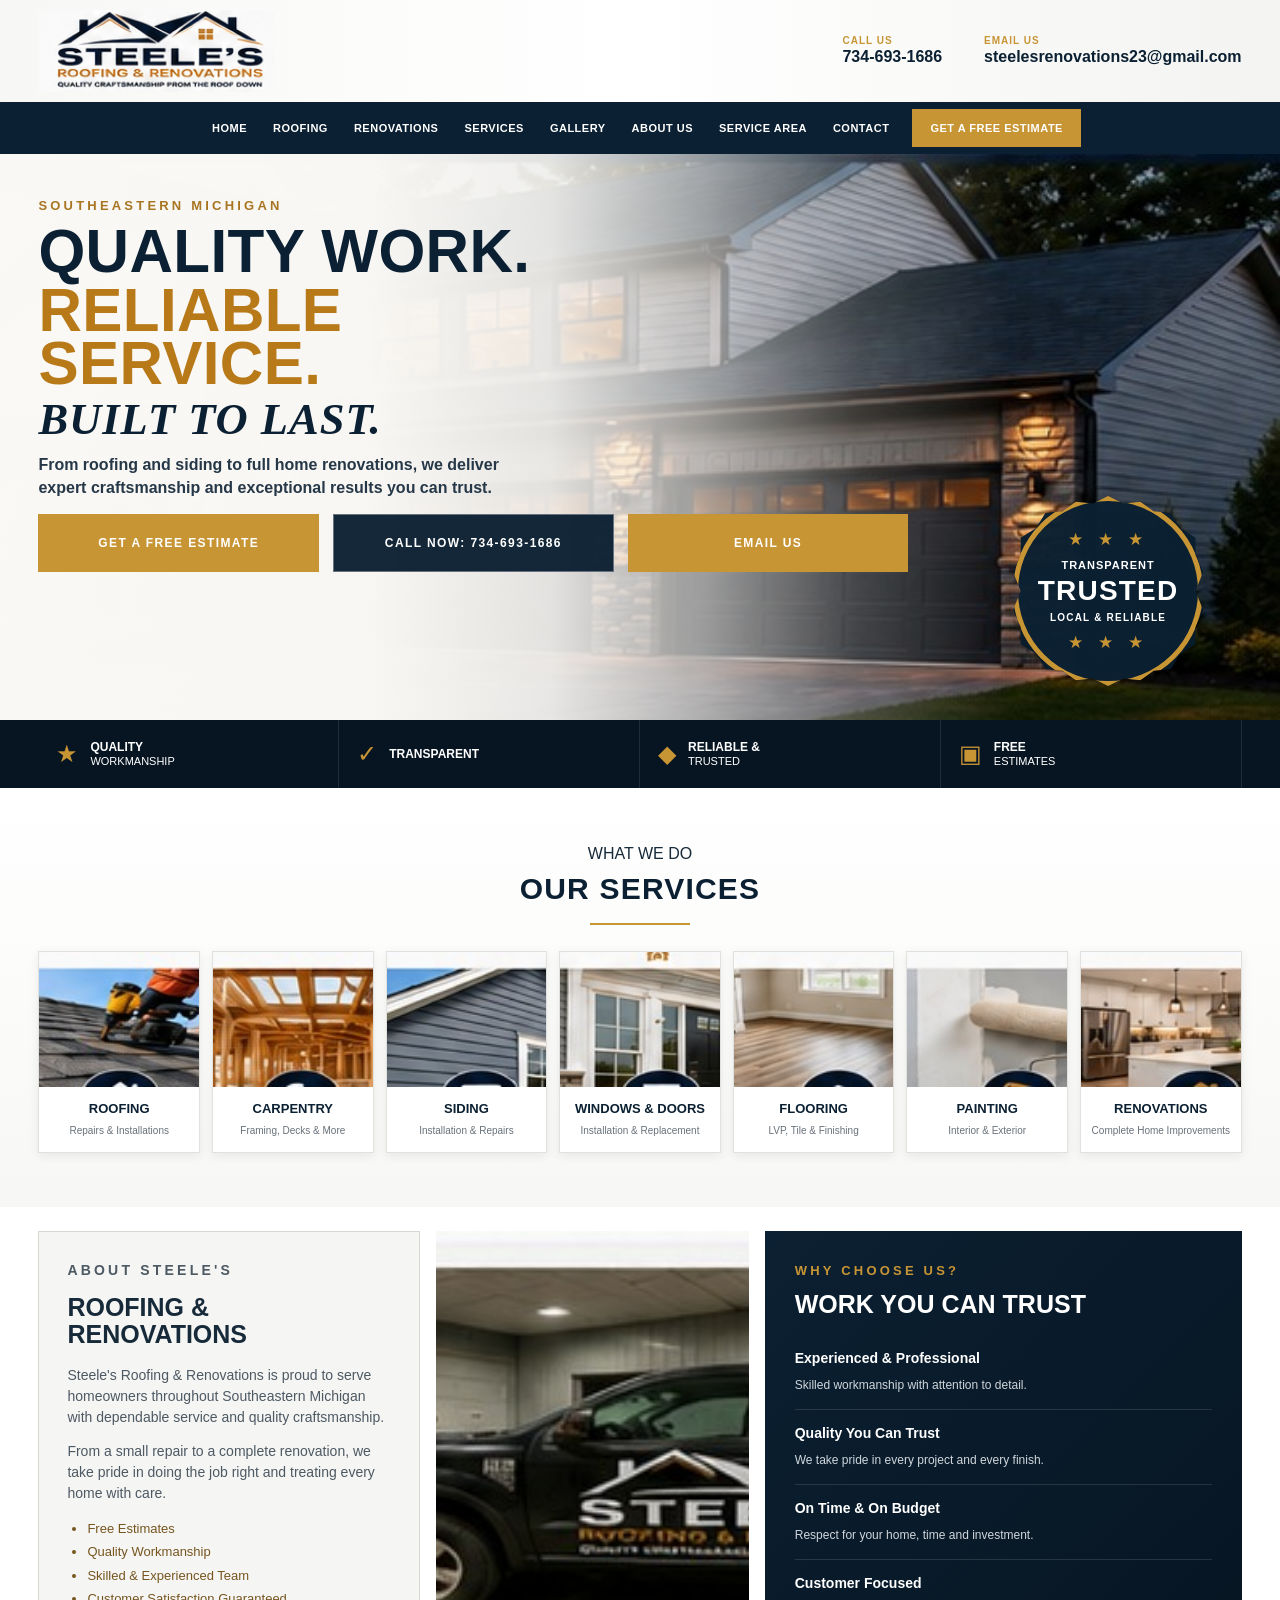
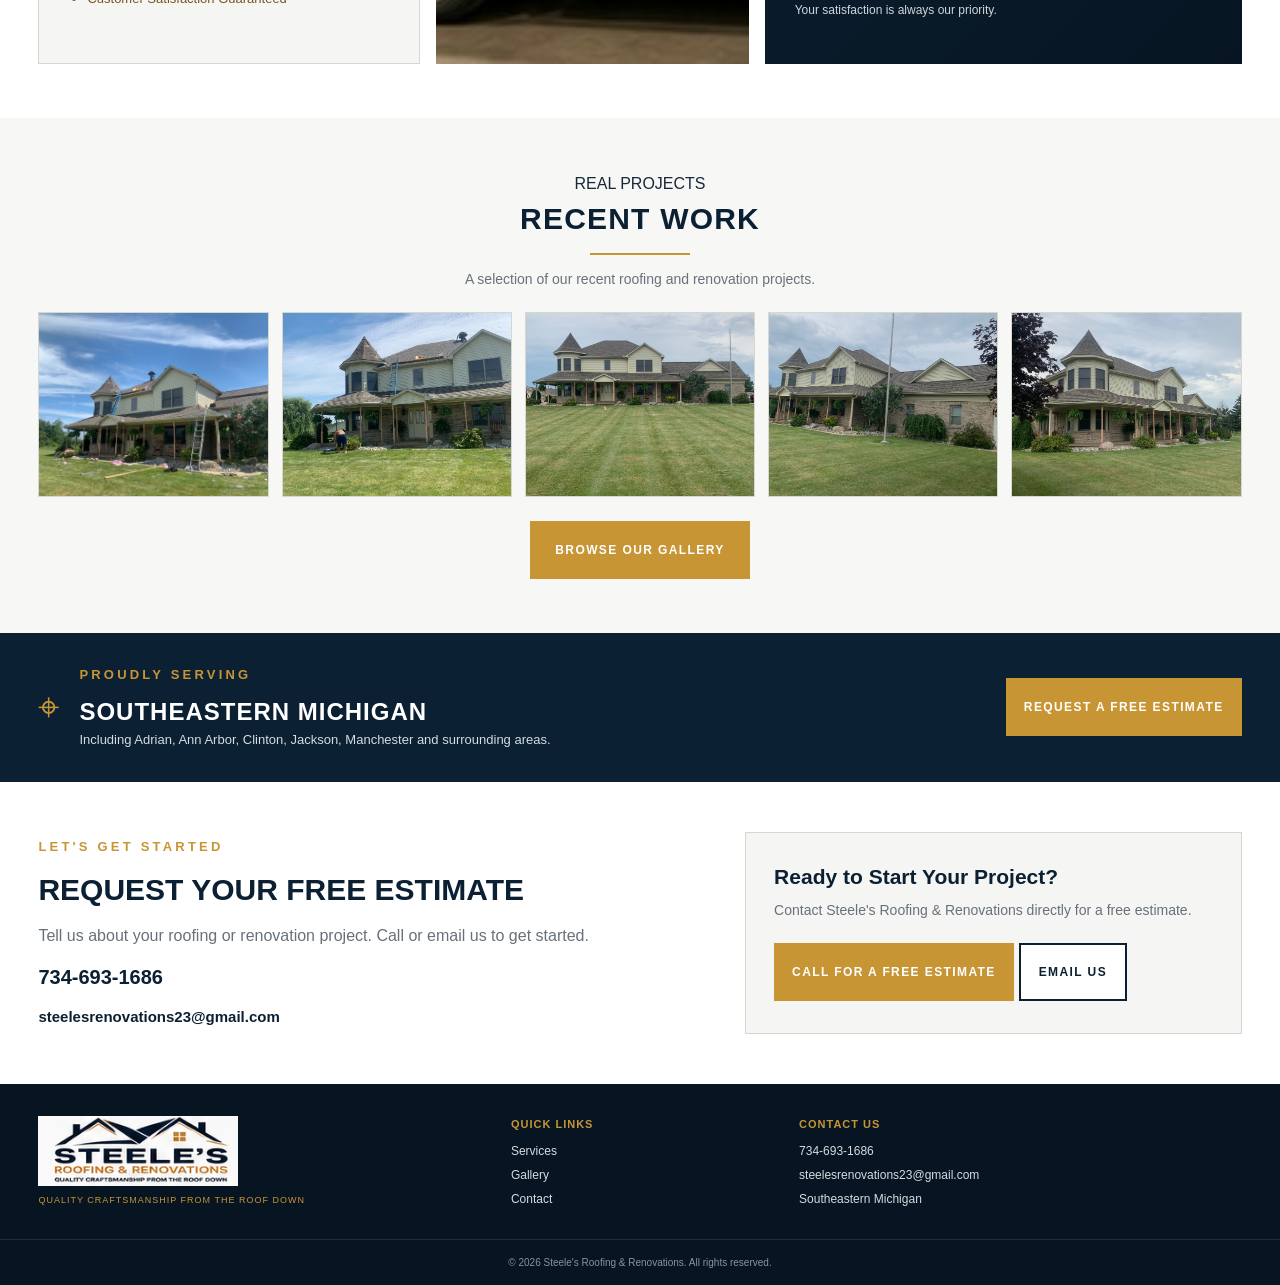
<file: index.html>
<!DOCTYPE html>
<html lang="en">
<head>
  <meta charset="UTF-8">
  <meta name="viewport" content="width=device-width, initial-scale=1.0">
  <meta name="description" content="Steele's Roofing & Renovations serving Southeastern Michigan. Quality craftsmanship from the roof down.">
  <title>Steele's Roofing & Renovations | Southeastern Michigan</title> <meta property="og:title" content="Steele's Roofing & Renovations">
<meta property="og:description" content="Quality craftsmanship from the roof down. Roofing, renovations, flooring, siding, carpentry, and more.">
<meta property="og:url" content="https://steelesrenovations.online">

<meta name="twitter:title" content="Steele's Roofing & Renovations">
<meta name="twitter:description" content="Quality craftsmanship from the roof down.">
  <link rel="stylesheet" href="styles.css">
</head>
<body>
<header class="site-header">
  <div class="header-top"><div class="wrap header-top-inner">
    <a class="brand" href="#home" aria-label="Steele's Roofing and Renovations home"><img src="logo.png" alt="Steele's Roofing & Renovations"></a>
    <div class="header-contact"><a href="tel:7346931686"><b>CALL US</b><span>734-693-1686</span></a><a href="mailto:steelesrenovations23@gmail.com"><b>EMAIL US</b><span>steelesrenovations23@gmail.com</span></a></div>
  </div></div>
  <nav class="main-nav"><div class="wrap nav-inner">
    <a href="#home">Home</a><a href="gallery.html">Roofing</a><a href="renovations-gallery.html">Renovations</a><a href="#services">Services</a><a href="gallery.html">Gallery</a><a class="mobile-hide" href="#about">About Us</a><a href="#area">Service Area</a><a class="mobile-hide" href="#contact">Contact</a><a class="nav-cta" href="#contact">Get a Free Estimate</a>
  </div></nav>
</header>
<main>
<section id="home" class="hero">
  <div class="hero-shade"></div>
  <div class="wrap hero-inner">
    <div class="hero-copy">
      <p class="eyebrow light">SOUTHEASTERN MICHIGAN</p>
      <h1>
        <span class="hero-line hero-line-main">QUALITY WORK.</span>
        <span class="hero-line hero-line-gold">RELIABLE SERVICE.</span>
        <span class="hero-line hero-line-script">BUILT TO LAST.</span>
      </h1>
      <p class="hero-text">From roofing and siding to full home renovations, we deliver expert craftsmanship and exceptional results you can trust.</p>
      <div class="hero-actions">
        <a class="btn gold" href="#contact">Get a Free Estimate</a>
        <a class="btn hero-call" href="tel:7346931686">Call Now: 734-693-1686</a>
        <a class="btn gold hero-email" href="mailto:steelesrenovations23@gmail.com">Email Us</a>
      </div>
    </div>
    <div class="hero-badge" aria-label="Transparent, trusted, local and reliable">
      <div class="badge-stars">★ ★ ★</div>
      <strong>TRANSPARENT</strong>
      <span>TRUSTED</span>
      <em>LOCAL &amp; RELIABLE</em>
      <div class="badge-stars">★ ★ ★</div>
    </div>
  </div>
</section>
<section class="trust-strip"><div class="wrap trust-grid"><div><i>★</i><span><b>QUALITY</b> WORKMANSHIP</span></div><div><i>✓</i><span><b>TRANSPARENT</b></span></div><div><i>◆</i><span><b>RELIABLE &amp;</b> TRUSTED</span></div><div><i>▣</i><span><b>FREE</b> ESTIMATES</span></div></div></section>
<section id="services" class="section services"><div class="wrap"><div class="heading"><p>WHAT WE DO</p><h2>OUR SERVICES</h2><span></span></div><div class="services-grid">
  <article><img src="roofing.jpg" alt="Roofing shingles installation"><div><h3>Roofing</h3><p>Repairs &amp; Installations</p></div></article>
  <article><img src="carpentry.jpg" alt="Rough framing carpentry"><div><h3>Carpentry</h3><p>Framing, Decks &amp; More</p></div></article>
  <article><img src="siding.jpg" alt="Professional siding"><div><h3>Siding</h3><p>Installation &amp; Repairs</p></div></article>
  <article><img src="windows-doors.jpg" alt="Windows and doors"><div><h3>Windows &amp; Doors</h3><p>Installation &amp; Replacement</p></div></article>
  <article><img src="flooring.jpg" alt="Professional flooring"><div><h3>Flooring</h3><p>LVP, Tile &amp; Finishing</p></div></article>
  <article><img src="painting.jpg" alt="Professional painting"><div><h3>Painting</h3><p>Interior &amp; Exterior</p></div></article>
  <article><img src="renovations.jpg" alt="Home renovations"><div><h3>Renovations</h3><p>Complete Home Improvements</p></div></article>
</div></div></section>
<section id="about" class="about-section"><div class="wrap about-grid">
  <div class="about-copy"><p class="eyebrow">ABOUT STEELE'S</p><h2>ROOFING &amp;<br>RENOVATIONS</h2><p>Steele's Roofing &amp; Renovations is proud to serve homeowners throughout Southeastern Michigan with dependable service and quality craftsmanship.</p><p>From a small repair to a complete renovation, we take pride in doing the job right and treating every home with care.</p><ul><li>Free Estimates</li><li>Quality Workmanship</li><li>Skilled &amp; Experienced Team</li><li>Customer Satisfaction Guaranteed</li></ul></div>
  <div class="about-photo"><img src="about-truck.jpg" alt="Steele's Roofing & Renovations work truck"></div>
  <div class="why-copy"><p class="eyebrow">WHY CHOOSE US?</p><h2>WORK YOU CAN TRUST</h2><div><b>Experienced &amp; Professional</b><span>Skilled workmanship with attention to detail.</span></div><div><b>Quality You Can Trust</b><span>We take pride in every project and every finish.</span></div><div><b>On Time &amp; On Budget</b><span>Respect for your home, time and investment.</span></div><div><b>Customer Focused</b><span>Your satisfaction is always our priority.</span></div></div>
</div></section>
<section id="projects" class="section projects"><div class="wrap"><div class="heading"><p>REAL PROJECTS</p><h2>RECENT WORK</h2><span></span></div><p class="project-intro">A selection of our recent roofing and renovation projects.</p><div class="recent-grid">
  <a href="gallery.html"><img src="project-01.jpeg" alt="Recent project 1"></a><a href="gallery.html"><img src="project-02.jpeg" alt="Recent project 2"></a><a href="gallery.html"><img src="project-03.jpeg" alt="Recent project 3"></a><a href="gallery.html"><img src="project-04.jpeg" alt="Recent project 4"></a><a href="gallery.html"><img src="project-05.jpeg" alt="Recent project 5"></a>
</div><div class="gallery-cta"><a class="btn gold big" href="gallery.html">Browse Our Gallery</a></div></div></section>
<section id="area" class="area"><div class="wrap area-inner"><div class="area-icon">⌖</div><div class="area-copy"><p class="eyebrow">PROUDLY SERVING</p><h2>SOUTHEASTERN MICHIGAN</h2><p>Including Adrian, Ann Arbor, Clinton, Jackson, Manchester and surrounding areas.</p></div><a class="btn gold" href="#contact">Request a Free Estimate</a></div></section>
<section id="contact" class="contact"><div class="wrap contact-grid"><div><p class="eyebrow">LET'S GET STARTED</p><h2>REQUEST YOUR FREE ESTIMATE</h2><p>Tell us about your roofing or renovation project. Call or email us to get started.</p><a class="contact-number" href="tel:7346931686">734-693-1686</a><a class="contact-email" href="mailto:steelesrenovations23@gmail.com">steelesrenovations23@gmail.com</a></div><div class="contact-card"><h3>Ready to Start Your Project?</h3><p>Contact Steele's Roofing &amp; Renovations directly for a free estimate.</p><a class="btn gold" href="tel:7346931686">Call for a Free Estimate</a><a class="btn outline dark-outline" href="mailto:steelesrenovations23@gmail.com">Email Us</a></div></div></section>
</main>
<footer><div class="wrap footer-grid"><div class="footer-brand"><img src="logo.png" alt="Steele's Roofing & Renovations"><small>QUALITY CRAFTSMANSHIP FROM THE ROOF DOWN</small></div><div><b>QUICK LINKS</b><a href="#services">Services</a><a href="gallery.html">Gallery</a><a href="#contact">Contact</a></div><div><b>CONTACT US</b><a href="tel:7346931686">734-693-1686</a><a href="mailto:steelesrenovations23@gmail.com">steelesrenovations23@gmail.com</a><span>Southeastern Michigan</span></div></div><p class="copyright">© 2026 Steele's Roofing &amp; Renovations. All rights reserved.</p></footer>
</body></html>
</file>
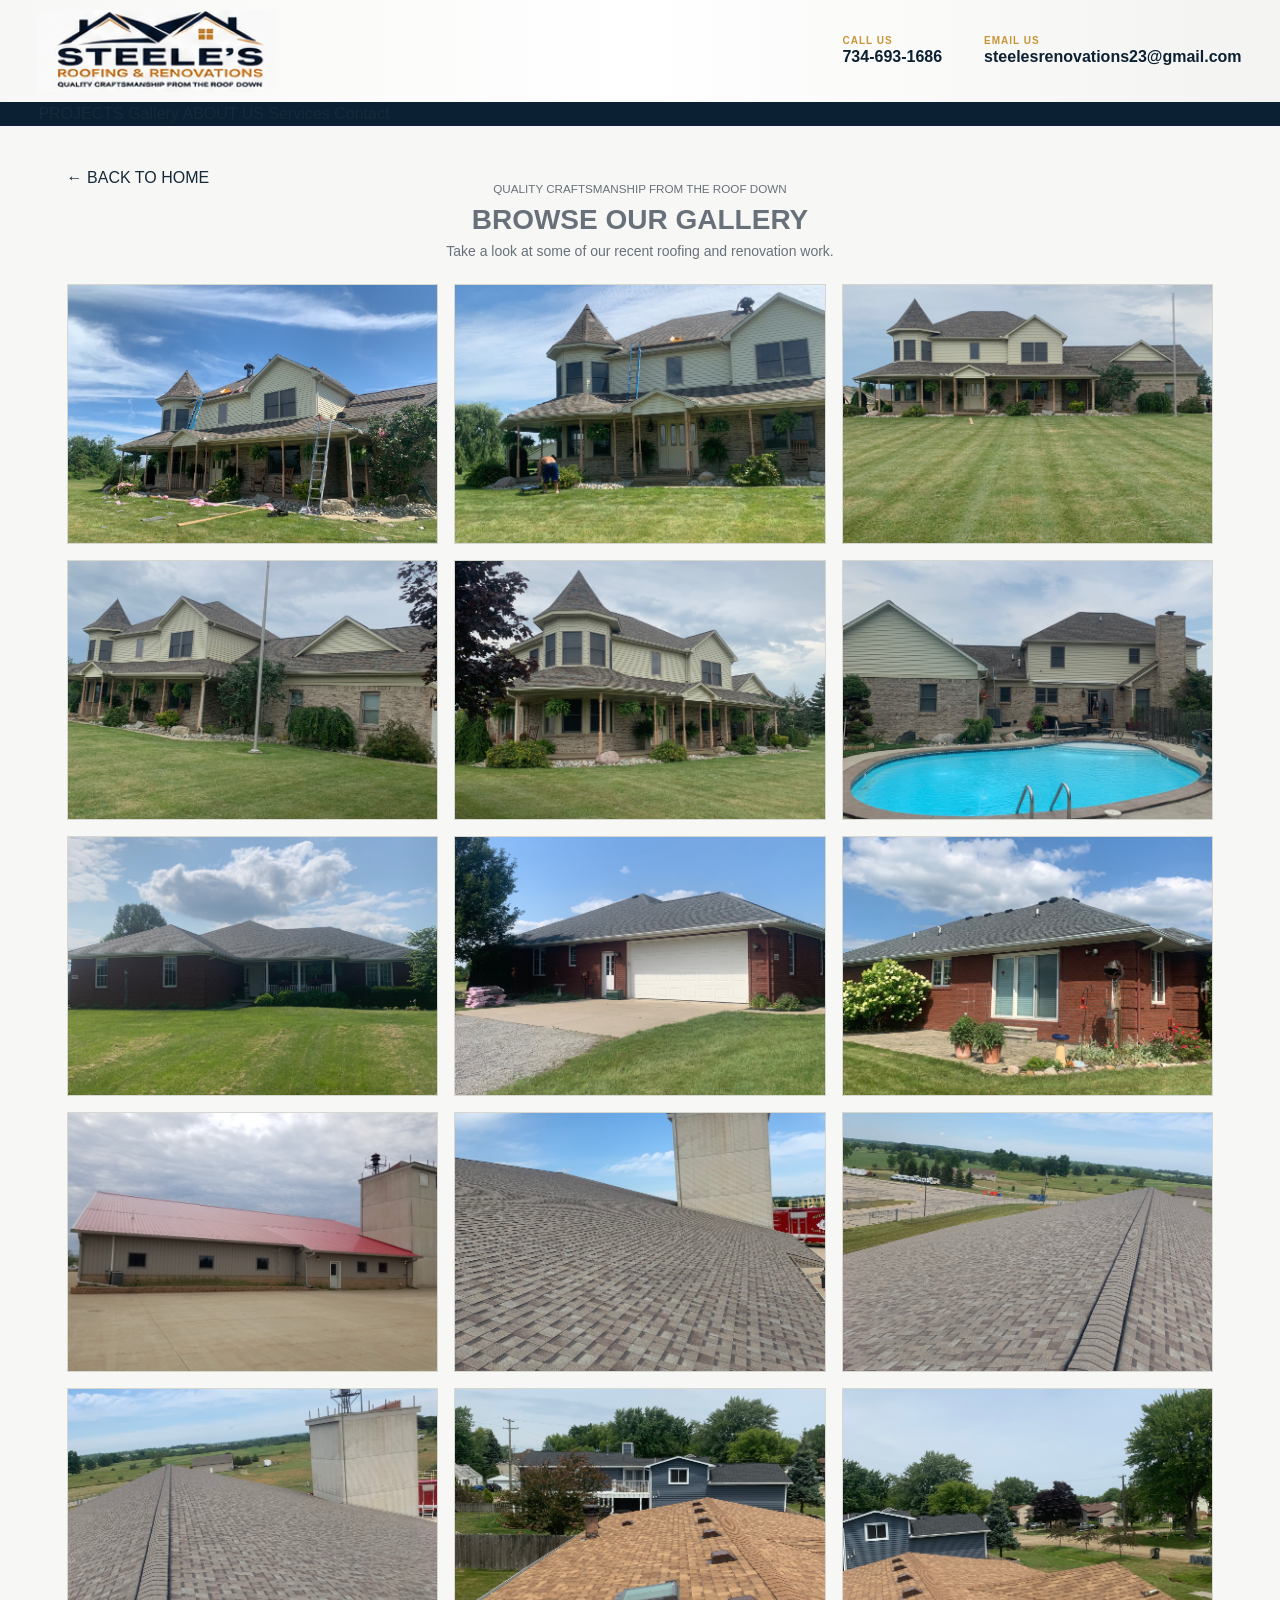
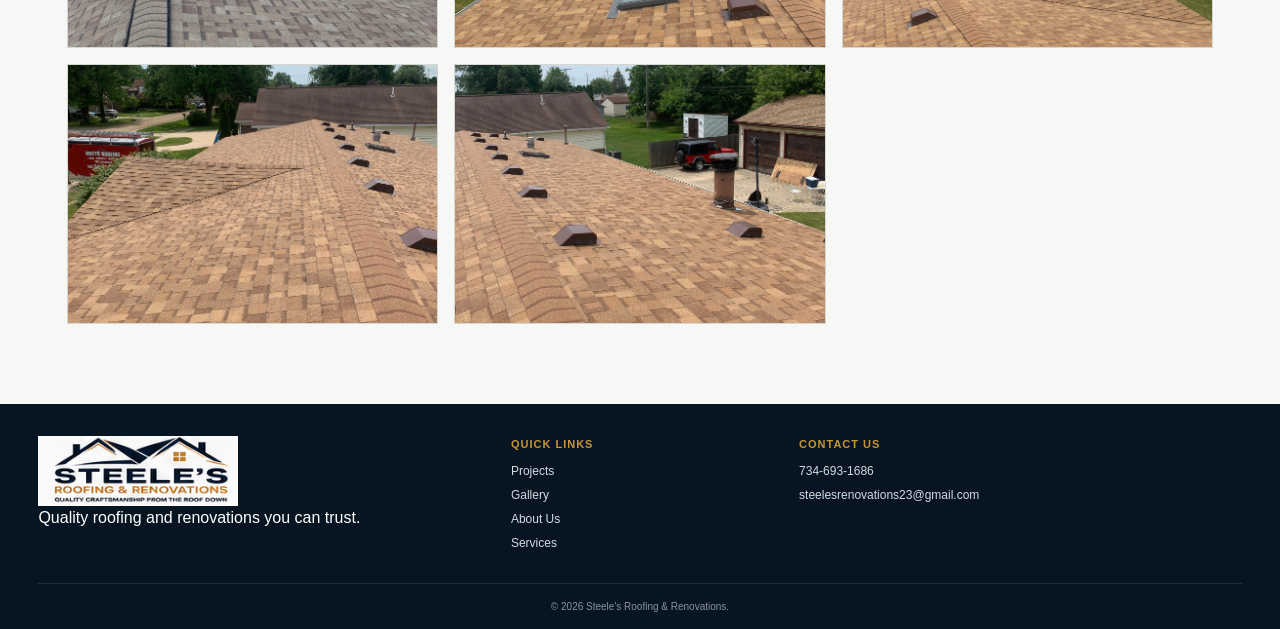
<file: gallery-corrected.html>
<!DOCTYPE html>
<html lang="en">
<head>
  <meta charset="UTF-8">

  <meta name="viewport" content="width=device-width, initial-scale=1.0">

  <title>Gallery | Steele's Roofing & Renovations</title>

  <link rel="stylesheet" href="styles.css">
</head>

<body>

  <!-- HEADER -->
  <header class="site-header">

    <div class="header-top">

      <div class="wrap header-top-inner">

        <a class="brand" href="index.html">

          <img
            src="logo.png"
            alt="Steele's Roofing & Renovations"
          >

        </a>

        <div class="header-contact">

          <a href="tel:7346931686">

            <b>CALL US</b>

            <span>734-693-1686</span>

          </a>

          <a href="mailto:steelesrenovations23@gmail.com">

            <b>EMAIL US</b>

            <span>steelesrenovations23@gmail.com</span>

          </a>

        </div>

      </div>

    </div>


    <!-- NAVIGATION -->
    <nav class="main-nav">

      <div class="wrap">

        <a href="index.html#projects">
          PROJECTS
        </a>

        <a class="active" href="gallery.html">
          Gallery
        </a>

        <a href="index.html#about">
          ABOUT US
        </a>

        <a href="index.html#services">
          Services
        </a>

        <a href="index.html#contact">
          Contact
        </a>

      </div>

    </nav>

  </header>


  <!-- MAIN GALLERY -->
  <main class="gallery-page">

    <div class="wrap">

      <a class="back-link" href="index.html#projects">
        ← BACK TO HOME
      </a>


      <div class="project-intro">

        <small>
          QUALITY CRAFTSMANSHIP FROM THE ROOF DOWN
        </small>

        <h1>
          BROWSE OUR GALLERY
        </h1>

        <span></span>

        <p>
          Take a look at some of our recent roofing and renovation work.
        </p>

      </div>


      <!-- FULL GALLERY -->

      <div id="full-gallery" class="full-gallery">


        <!-- PROJECT PHOTOS -->

        <div class="gallery-item">

          <img
            src="project-01.jpeg"
            alt="Roofing and renovation project"
            loading="lazy"
          >

        </div>


        <div class="gallery-item">

          <img
            src="project-02.jpeg"
            alt="Roofing and renovation project"
            loading="lazy"
          >

        </div>


        <div class="gallery-item">

          <img
            src="project-03.jpeg"
            alt="Roofing and renovation project"
            loading="lazy"
          >

        </div>


        <div class="gallery-item">

          <img
            src="project-04.jpeg"
            alt="Roofing and renovation project"
            loading="lazy"
          >

        </div>


        <div class="gallery-item">

          <img
            src="project-05.jpeg"
            alt="Roofing and renovation project"
            loading="lazy"
          >

        </div>


        <div class="gallery-item">

          <img
            src="project-06.jpeg"
            alt="Roofing and renovation project"
            loading="lazy"
          >

        </div>


        <div class="gallery-item">

          <img
            src="project-07.jpeg"
            alt="Roofing and renovation project"
            loading="lazy"
          >

        </div>


        <div class="gallery-item">

          <img
            src="project-08.jpeg"
            alt="Roofing and renovation project"
            loading="lazy"
          >

        </div>


        <div class="gallery-item">

          <img
            src="project-09.jpeg"
            alt="Roofing and renovation project"
            loading="lazy"
          >

        </div>



        <!-- NEWLY UPLOADED PHOTOS -->

        <div class="gallery-item">

          <img
            src="IMG_1060.png"
            alt="Recent Steele's Roofing and Renovations project"
            loading="lazy"
          >

        </div>


        <div class="gallery-item">

          <img
            src="IMG_1094.jpeg"
            alt="Recent Steele's Roofing and Renovations project"
            loading="lazy"
          >

        </div>


        <div class="gallery-item">

          <img
            src="IMG_1095.jpeg"
            alt="Recent Steele's Roofing and Renovations project"
            loading="lazy"
          >

        </div>


        <div class="gallery-item">

          <img
            src="IMG_1096.jpeg"
            alt="Recent Steele's Roofing and Renovations project"
            loading="lazy"
          >

        </div>


        <div class="gallery-item">

          <img
            src="IMG_1116.jpeg"
            alt="Recent Steele's Roofing and Renovations project"
            loading="lazy"
          >

        </div>


        <div class="gallery-item">

          <img
            src="IMG_1117.jpeg"
            alt="Recent Steele's Roofing and Renovations project"
            loading="lazy"
          >

        </div>


        <div class="gallery-item">

          <img
            src="IMG_1118.jpeg"
            alt="Recent Steele's Roofing and Renovations project"
            loading="lazy"
          >

        </div>


        <div class="gallery-item">

          <img
            src="IMG_1119.jpeg"
            alt="Recent Steele's Roofing and Renovations project"
            loading="lazy"
          >

        </div>


      </div>

    </div>

  </main>


  <!-- FOOTER -->

  <footer>

    <div class="wrap footer-grid">


      <div class="footer-brand">

        <img
          src="logo.png"
          alt="Steele's Roofing & Renovations"
        >

        <p>
          Quality roofing and renovations you can trust.
        </p>

      </div>


      <div>

        <b>
          QUICK LINKS
        </b>

        <a href="index.html#projects">
          Projects
        </a>

        <a href="gallery.html">
          Gallery
        </a>

        <a href="index.html#about">
          About Us
        </a>

        <a href="index.html#services">
          Services
        </a>

      </div>


      <div>

        <b>
          CONTACT US
        </b>

        <a href="tel:7346931686">
          734-693-1686
        </a>

        <a href="mailto:steelesrenovations23@gmail.com">
          steelesrenovations23@gmail.com
        </a>

      </div>


    </div>


    <div class="wrap">

      <p class="copyright">

        © 2026 Steele's Roofing & Renovations.

      </p>

    </div>

  </footer>


  <script src="gallery.js"></script>

</body>
</html>
</file>
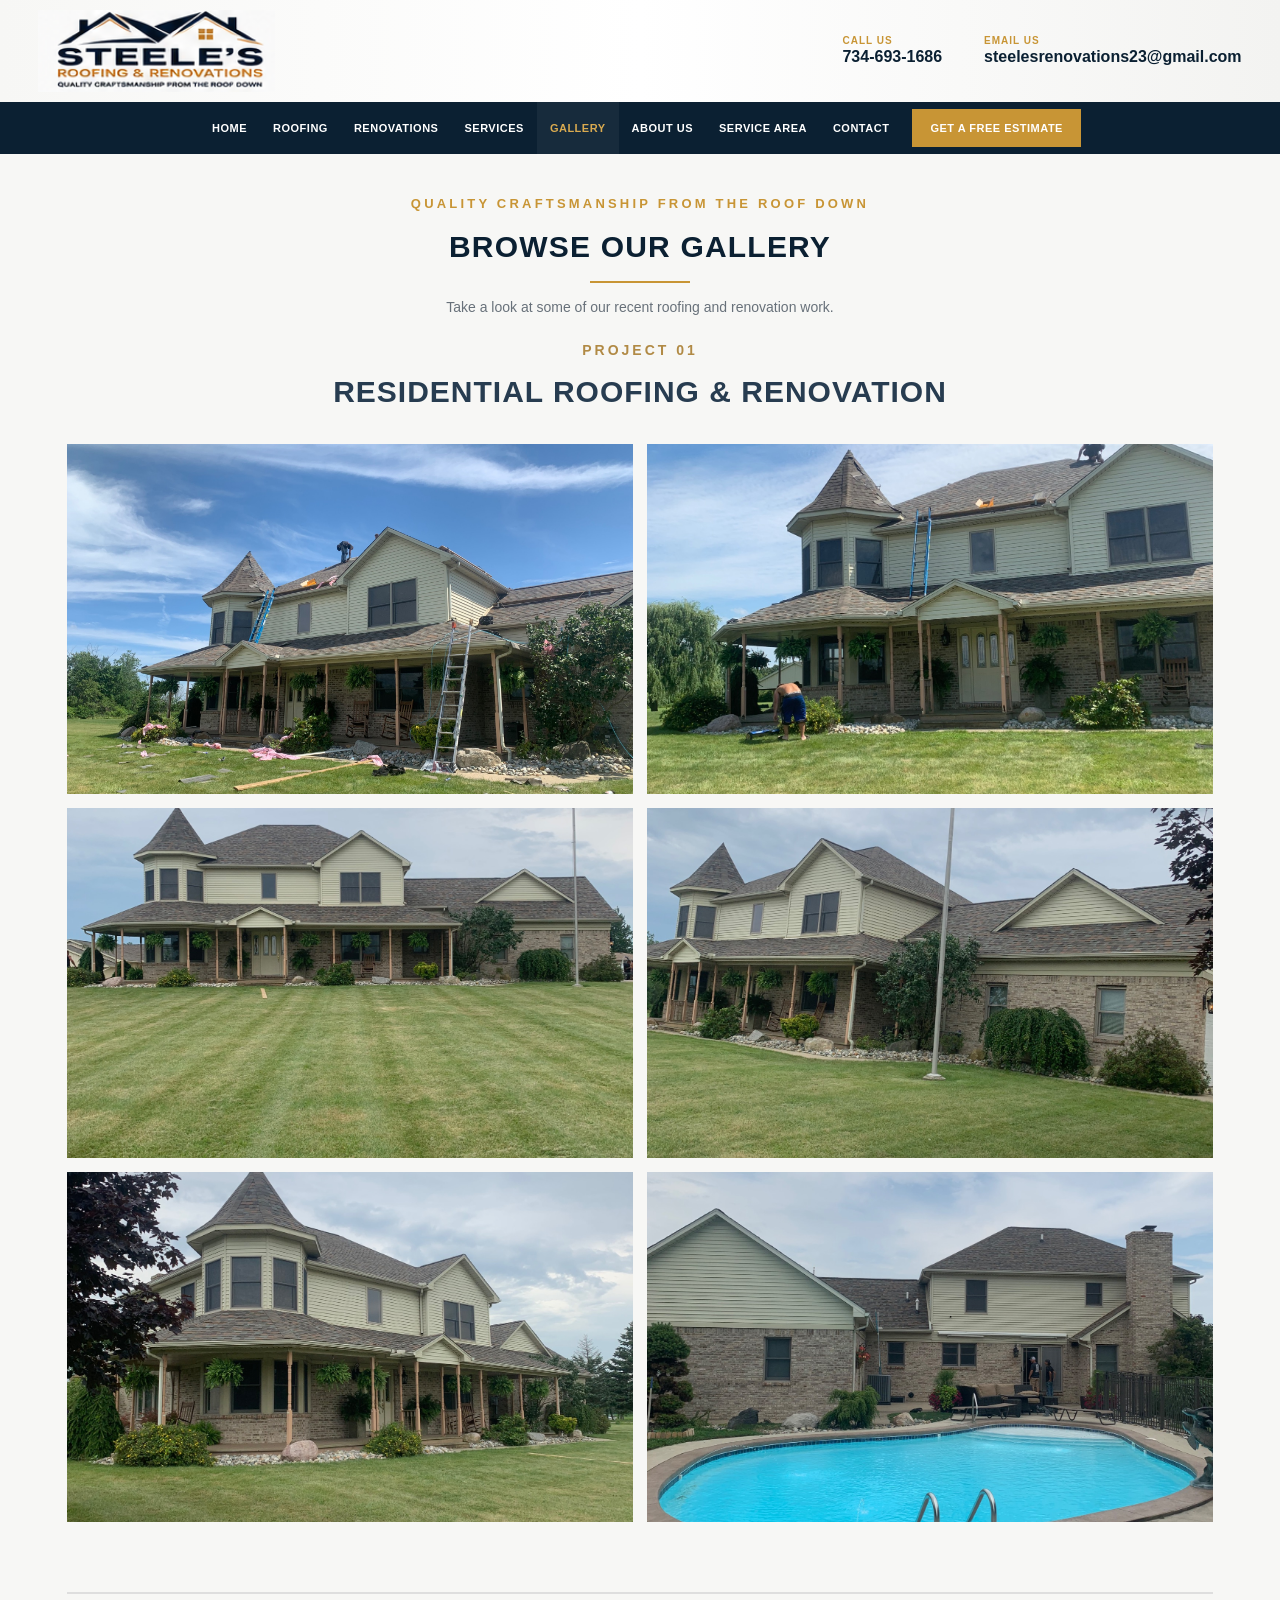
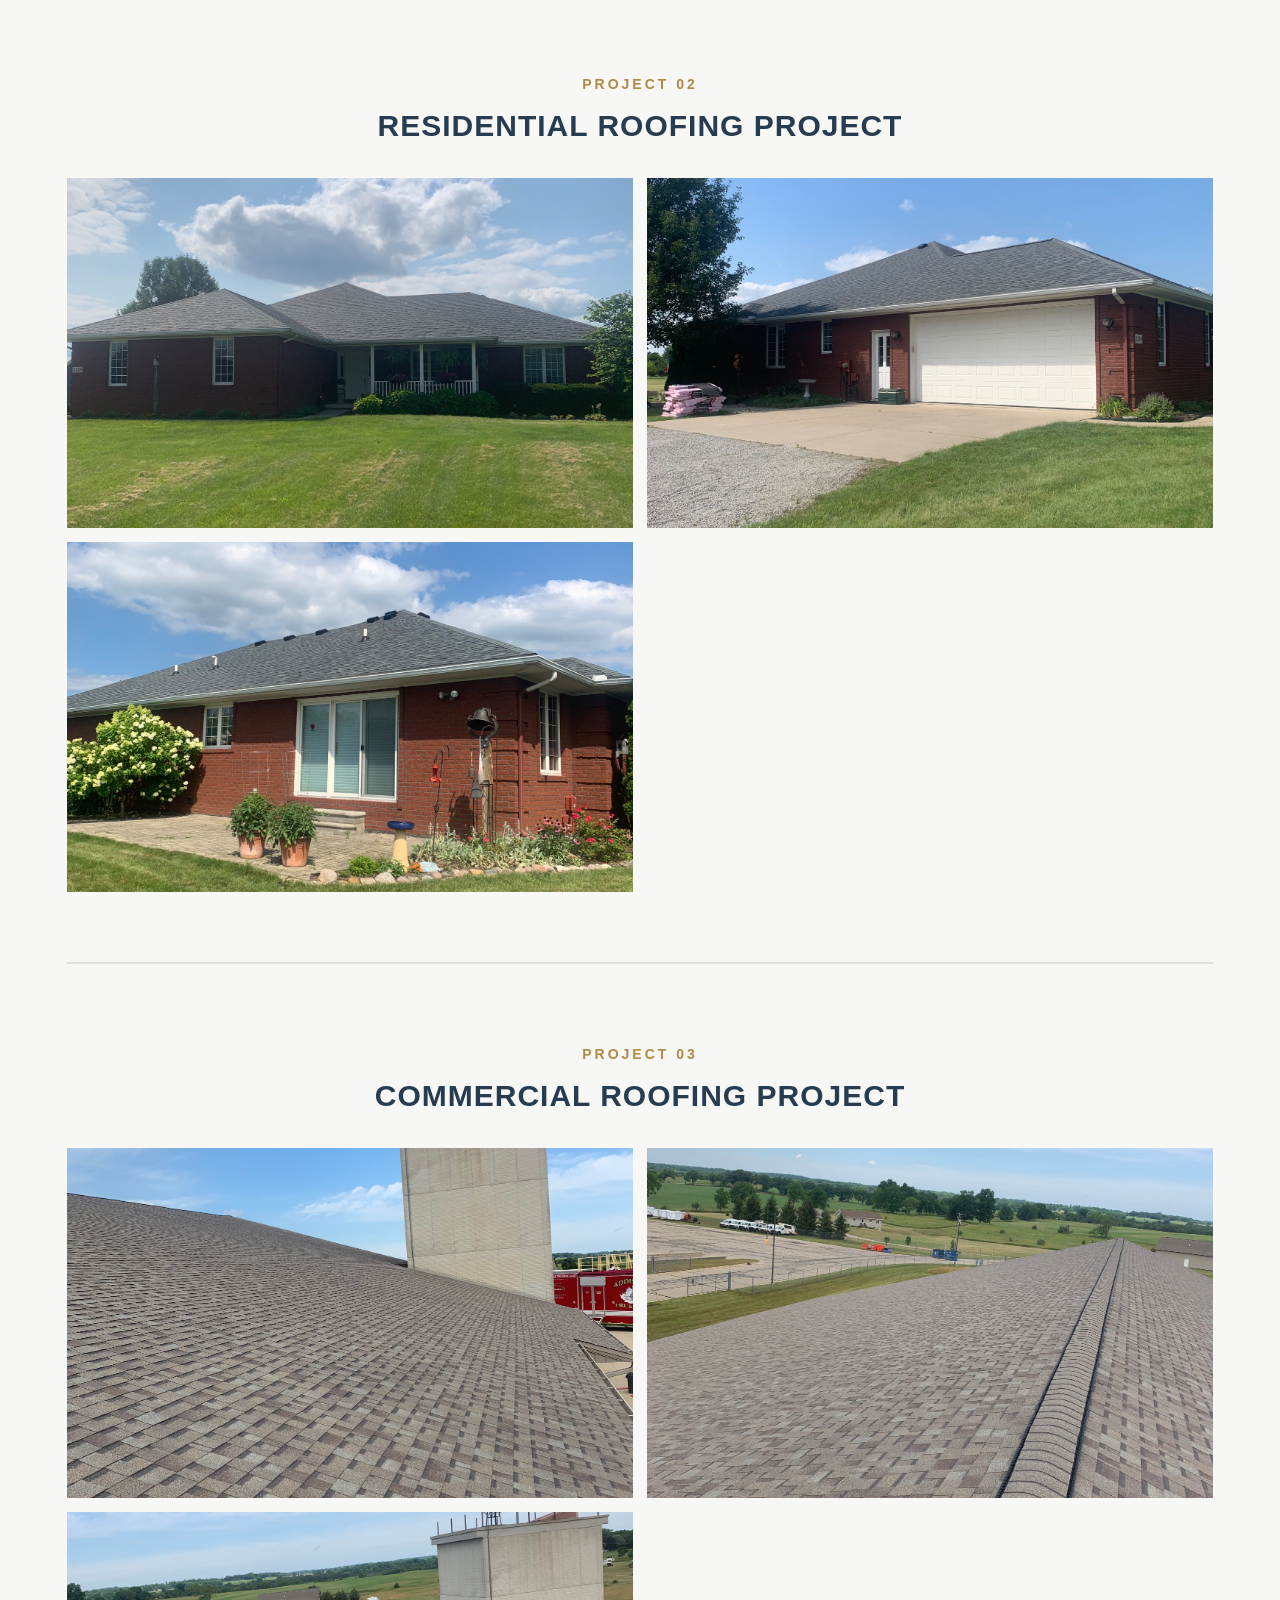
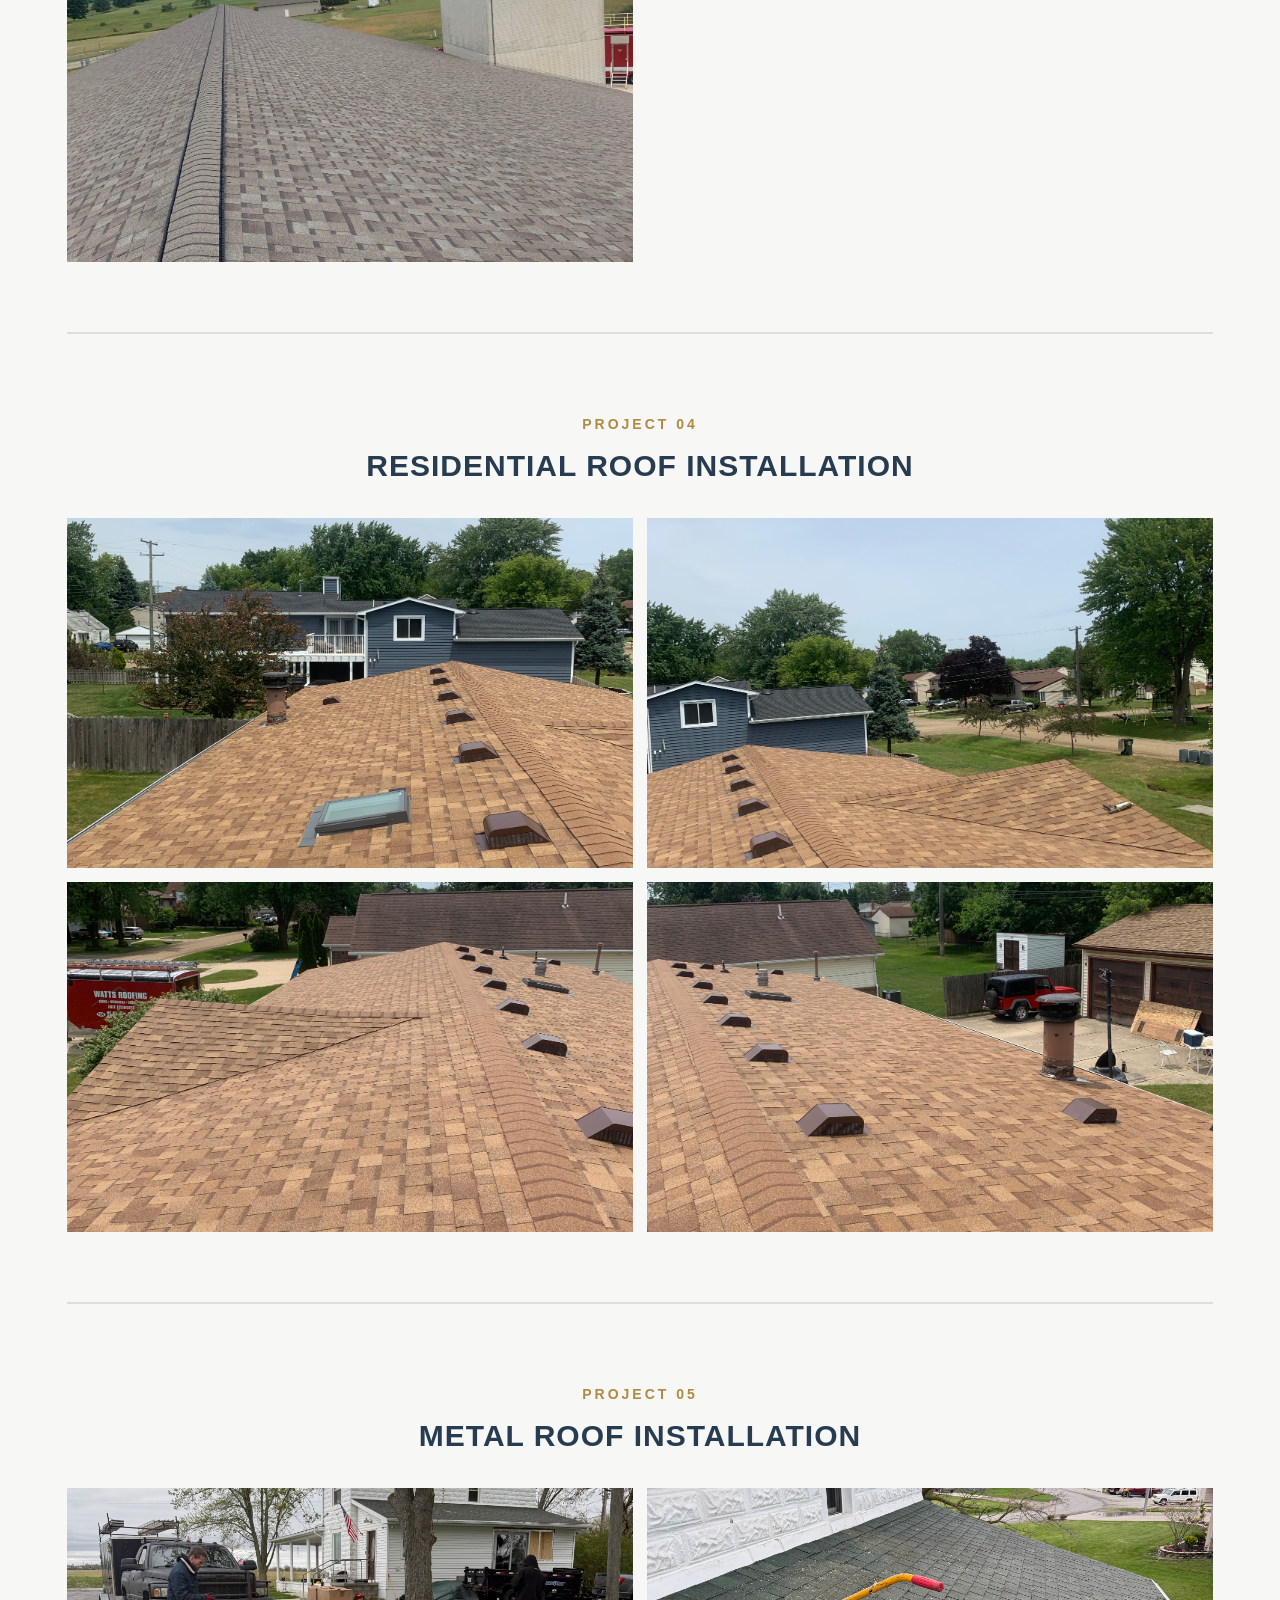
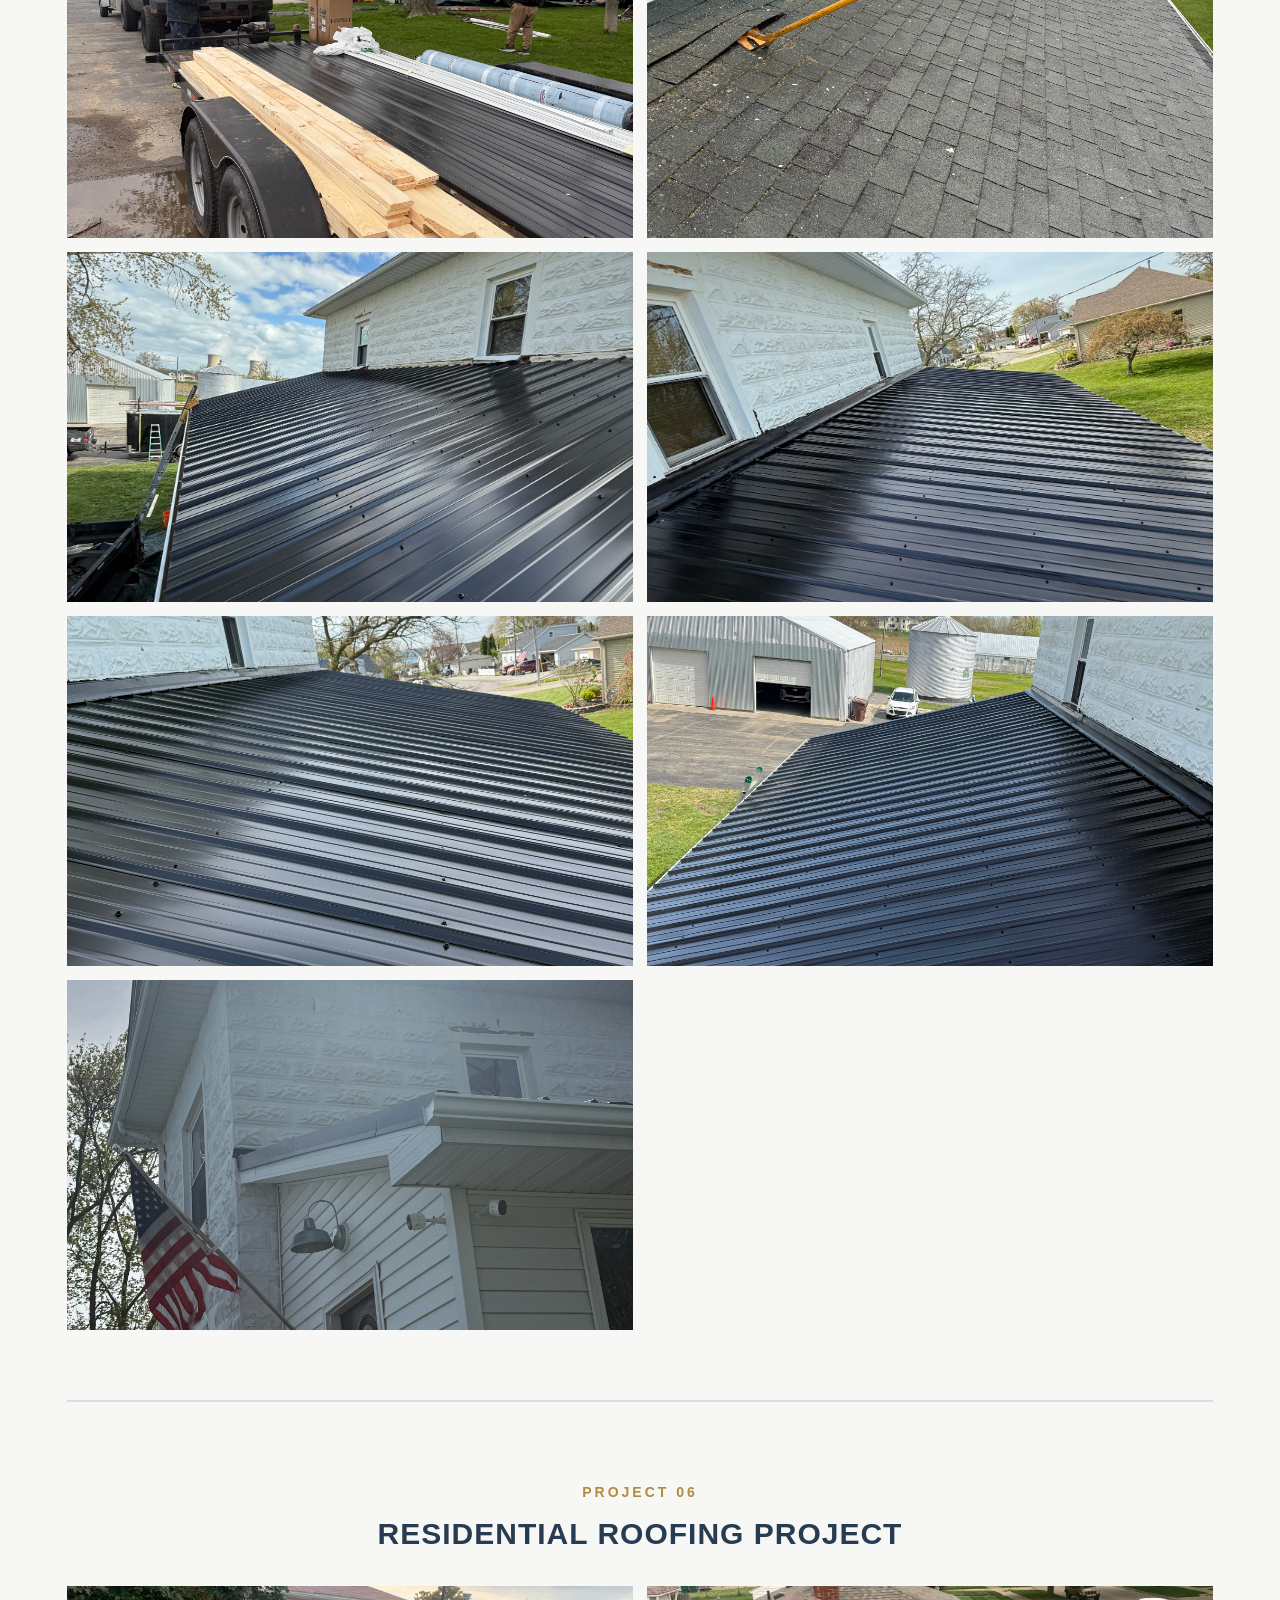
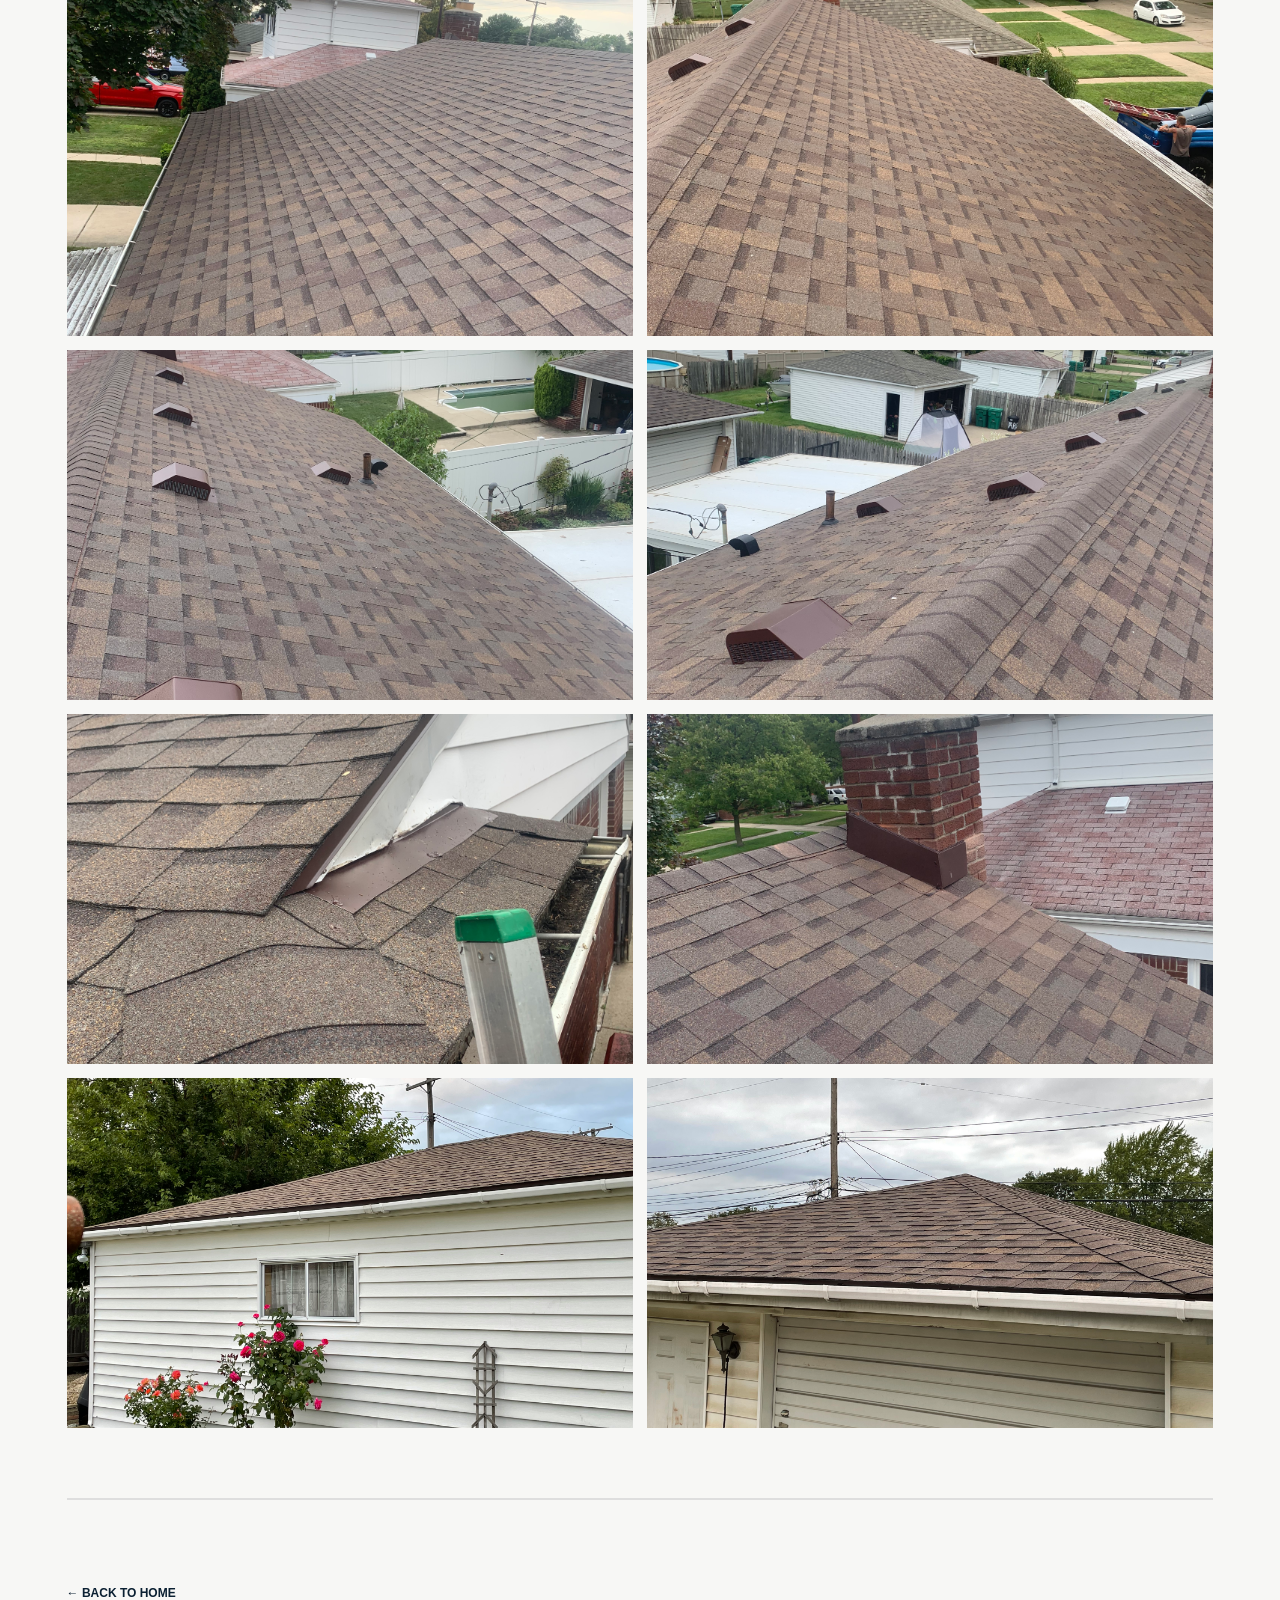
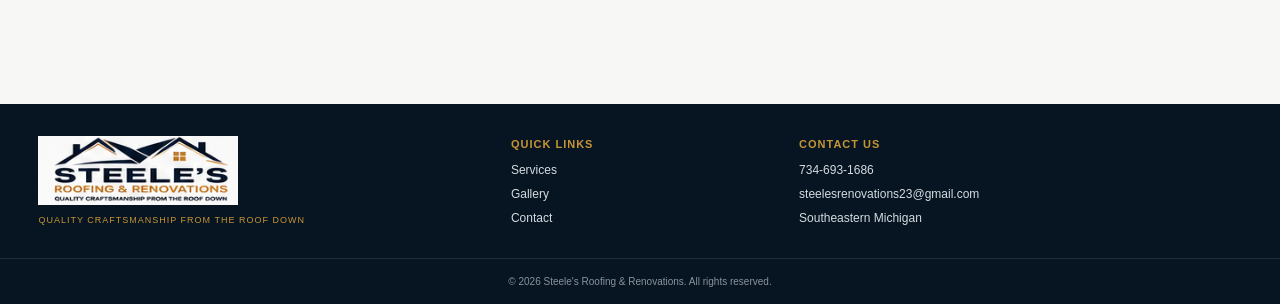
<file: gallery.html>
<!DOCTYPE html>
<html lang="en">
<head>
  <meta charset="UTF-8">
  <meta name="viewport" content="width=device-width, initial-scale=1.0">
  <meta name="description" content="Browse recent roofing and renovation projects by Steele's Roofing & Renovations.">
  <title>Gallery | Steele's Roofing & Renovations</title>
  <link rel="stylesheet" href="styles.css">
</head>
<body>
<header class="site-header">
  <div class="header-top">
    <div class="wrap header-top-inner">
      <a class="brand" href="index.html" aria-label="Steele's Roofing and Renovations home">
        <img src="logo.png" alt="Steele's Roofing & Renovations">
      </a>
      <div class="header-contact">
        <a href="tel:7346931686"><b>CALL US</b><span>734-693-1686</span></a>
        <a href="mailto:steelesrenovations23@gmail.com"><b>EMAIL US</b><span>steelesrenovations23@gmail.com</span></a>
      </div>
    </div>
  </div>

  <nav class="main-nav">
    <div class="wrap nav-inner">
      <a href="index.html#home">Home</a>
      <a href="index.html#services">Roofing</a>
      <a href="index.html#services">Renovations</a>
      <a href="index.html#services">Services</a>
      <a class="active" href="gallery.html">Gallery</a>
      <a class="mobile-hide" href="index.html#about">About Us</a>
      <a href="index.html#area">Service Area</a>
      <a class="mobile-hide" href="index.html#contact">Contact</a>
      <a class="nav-cta" href="index.html#contact">Get a Free Estimate</a>
    </div>
  </nav>
</header>

<main class="gallery-page">
  <div class="wrap">


    <div class="heading">
      <p class="eyebrow">QUALITY CRAFTSMANSHIP FROM THE ROOF DOWN</p>
      <h2>BROWSE OUR GALLERY</h2>
      <span></span>
    </div>
    <p class="project-intro">Take a look at some of our recent roofing and renovation work.</p>

    <section class="job-section">
      <div class="job-heading">
        <span class="job-number">PROJECT 01</span>
        <h2>RESIDENTIAL ROOFING &amp; RENOVATION</h2>
      </div>
      <div class="job-gallery">
        <a href="project-01.jpeg" target="_blank"><img src="project-01.jpeg" alt="Residential roofing and renovation project"></a>
        <a href="project-02.jpeg" target="_blank"><img src="project-02.jpeg" alt="Residential roofing and renovation project"></a>
        <a href="project-03.jpeg" target="_blank"><img src="project-03.jpeg" alt="Residential roofing and renovation project"></a>
        <a href="project-04.jpeg" target="_blank"><img src="project-04.jpeg" alt="Residential roofing and renovation project"></a>
        <a href="project-05.jpeg" target="_blank"><img src="project-05.jpeg" alt="Residential roofing and renovation project"></a>
        <a href="project-06.jpeg" target="_blank"><img src="project-06.jpeg" alt="Residential roofing and renovation project"></a>
      </div>
    </section>

    <section class="job-section">
      <div class="job-heading">
        <span class="job-number">PROJECT 02</span>
        <h2>RESIDENTIAL ROOFING PROJECT</h2>
      </div>
      <div class="job-gallery">
        <a href="project-07.jpeg" target="_blank"><img src="project-07.jpeg" alt="Residential roofing project"></a>
        <a href="project-08.jpeg" target="_blank"><img src="project-08.jpeg" alt="Residential roofing project"></a>
        <a href="project-09.jpeg" target="_blank"><img src="project-09.jpeg" alt="Residential roofing project"></a>
      </div>
    </section>

    <section class="job-section">
      <div class="job-heading">
        <span class="job-number">PROJECT 03</span>
        <h2>COMMERCIAL ROOFING PROJECT</h2>
      </div>
      <div class="job-gallery">
        <a href="IMG_1094.jpeg" target="_blank"><img src="IMG_1094.jpeg" alt="Commercial roofing project"></a>
        <a href="IMG_1095.jpeg" target="_blank"><img src="IMG_1095.jpeg" alt="Commercial roofing project"></a>
        <a href="IMG_1096.jpeg" target="_blank"><img src="IMG_1096.jpeg" alt="Commercial roofing project"></a>
      </div>
    </section>

    <section class="job-section">
      <div class="job-heading">
        <span class="job-number">PROJECT 04</span>
        <h2>RESIDENTIAL ROOF INSTALLATION</h2>
      </div>
      <div class="job-gallery">
        <a href="IMG_1116.jpeg" target="_blank"><img src="IMG_1116.jpeg" alt="Residential roof installation"></a>
        <a href="IMG_1117.jpeg" target="_blank"><img src="IMG_1117.jpeg" alt="Residential roof installation"></a>
        <a href="IMG_1118.jpeg" target="_blank"><img src="IMG_1118.jpeg" alt="Residential roof installation"></a>
        <a href="IMG_1119.jpeg" target="_blank"><img src="IMG_1119.jpeg" alt="Residential roof installation"></a>
      </div>
    </section>
    <section class="job-section">
  <div class="job-heading">
    <span class="job-number">PROJECT 05</span>
    <h2>METAL ROOF INSTALLATION</h2>
  </div>

  <div class="job-gallery">
    <a href="IMG_0469.jpeg" target="_blank">
      <img src="IMG_0469.jpeg" alt="Metal roofing project preparation">
    </a>

    <a href="IMG_0470.jpeg" target="_blank">
      <img src="IMG_0470.jpeg" alt="Existing residential roof before installation">
    </a>

    

    <a href="IMG_0475.jpeg" target="_blank">
      <img src="IMG_0475.jpeg" alt="New metal roof installation">
    </a>

    <a href="IMG_0488.jpeg" target="_blank">
      <img src="IMG_0488.jpeg" alt="Finished metal roofing detail">
    </a>

    <a href="IMG_0487.jpeg" target="_blank">
      <img src="IMG_0487.jpeg" alt="Finished residential metal roof">
    </a>

    <a href="IMG_0485.jpeg" target="_blank">
      <img src="IMG_0485.jpeg" alt="Metal roof installation detail">
    </a>

    <a href="IMG_0493.jpeg" target="_blank">
      <img src="IMG_0493.jpeg" alt="Residential renovation exterior">
    </a>
  </div>
    </section>
<section class="job-section">
  <div class="job-heading">
    <span class="job-number">PROJECT 06</span>
    <h2>RESIDENTIAL ROOFING PROJECT</h2>
  </div>

  <div class="job-gallery">
    <a href="IMG_1341.jpeg" target="_blank">
      <img src="IMG_1341.jpeg" alt="Residential roofing project overview">
    </a>

    <a href="IMG_1342.jpeg" target="_blank">
      <img src="IMG_1342.jpeg" alt="Residential roof view">
    </a>

    <a href="IMG_1344.jpeg" target="_blank">
      <img src="IMG_1344.jpeg" alt="Residential roof and ventilation detail">
    </a>

    <a href="IMG_1343.jpeg" target="_blank">
      <img src="IMG_1343.jpeg" alt="Residential roof ridge detail">
    </a>

    <a href="IMG_1347.jpeg" target="_blank">
      <img src="IMG_1347.jpeg" alt="Residential roof flashing detail">
    </a>

    <a href="IMG_1345.jpeg" target="_blank">
      <img src="IMG_1345.jpeg" alt="Residential chimney flashing detail">
    </a>

    <a href="IMG_1350.jpeg" target="_blank">
      <img src="IMG_1350.jpeg" alt="Finished residential roof exterior">
    </a>

    <a href="IMG_1349.jpeg" target="_blank">
      <img src="IMG_1349.jpeg" alt="Finished residential roof">
    </a>
  </div>
</section>
    
        <a href="index.html#projects" class="back">← BACK TO HOME</a>
  </div>
</main>

<footer>
  <div class="wrap footer-grid">
    <div class="footer-brand">
      <img src="logo.png" alt="Steele's Roofing & Renovations">
      <small>QUALITY CRAFTSMANSHIP FROM THE ROOF DOWN</small>
    </div>
    <div>
      <b>QUICK LINKS</b>
      <a href="index.html#services">Services</a>
      <a href="gallery.html">Gallery</a>
      <a href="index.html#contact">Contact</a>
    </div>
    <div>
      <b>CONTACT US</b>
      <a href="tel:7346931686">734-693-1686</a>
      <a href="mailto:steelesrenovations23@gmail.com">steelesrenovations23@gmail.com</a>
      <span>Southeastern Michigan</span>
    </div>
  </div>
  <p class="copyright">© 2026 Steele's Roofing &amp; Renovations. All rights reserved.</p>
</footer>
</body>
</html>
</file>
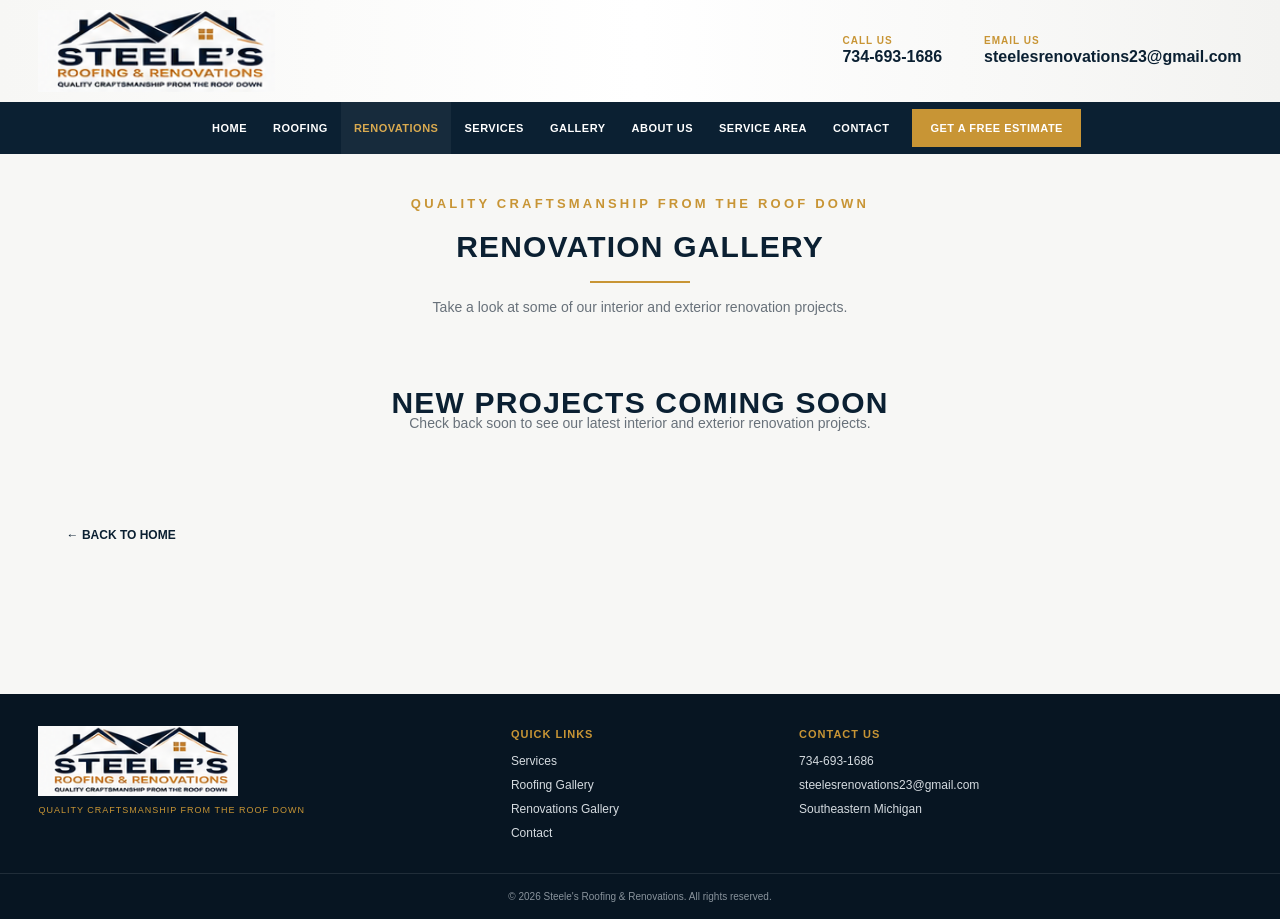
<file: Renovations-gallery.html>
<!DOCTYPE html>
<html lang="en">
<head>
  <meta charset="UTF-8">
  <meta name="viewport" content="width=device-width, initial-scale=1.0">

  <meta
    name="description"
    content="Browse interior and exterior renovation projects by Steele's Roofing & Renovations."
  >

  <title>Renovations Gallery | Steele's Roofing & Renovations</title>

  <link rel="stylesheet" href="styles.css">
</head>

<body>

<header class="site-header">
  <div class="header-top">
    <div class="wrap header-top-inner">

      <a
        class="brand"
        href="index.html"
        aria-label="Steele's Roofing and Renovations home"
      >
        <img
          src="logo.png"
          alt="Steele's Roofing & Renovations"
        >
      </a>

      <div class="header-contact">
        <a href="tel:7346931686">
          <b>CALL US</b>
          <span>734-693-1686</span>
        </a>

        <a href="mailto:steelesrenovations23@gmail.com">
          <b>EMAIL US</b>
          <span>steelesrenovations23@gmail.com</span>
        </a>
      </div>

    </div>
  </div>

  <nav class="main-nav">
    <div class="wrap nav-inner">

      <a href="index.html#home">Home</a>

      <a href="gallery.html">Roofing</a>

      <a
        class="active"
        href="renovations-gallery.html"
      >
        Renovations
      </a>

      <a href="index.html#services">Services</a>

      <a href="gallery.html">Gallery</a>

      <a
        class="mobile-hide"
        href="index.html#about"
      >
        About Us
      </a>

      <a href="index.html#area">
        Service Area
      </a>

      <a
        class="mobile-hide"
        href="index.html#contact"
      >
        Contact
      </a>

      <a
        class="nav-cta"
        href="index.html#contact"
      >
        Get a Free Estimate
      </a>

    </div>
  </nav>
</header>


<main class="gallery-page">

  <div class="wrap">

    <div class="heading">

      <p class="eyebrow">
        QUALITY CRAFTSMANSHIP FROM THE ROOF DOWN
      </p>

      <h2>RENOVATION GALLERY</h2>

      <span></span>

    </div>


    <p class="project-intro">
      Take a look at some of our interior and exterior renovation projects.
    </p>


    <!--
      FUTURE RENOVATION PROJECTS GO HERE

      Example:

      <section class="job-section">

        <div class="job-heading">
          <span class="job-number">PROJECT 01</span>
          <h2>INTERIOR RENOVATION</h2>
        </div>

        <div class="job-gallery">

          <a href="photo-name.jpeg" target="_blank">
            <img
              src="photo-name.jpeg"
              alt="Interior renovation project"
            >
          </a>

        </div>

      </section>
    -->


    <div class="heading" style="padding: 40px 0;">

      <h2>NEW PROJECTS COMING SOON</h2>

      <p class="project-intro">
        Check back soon to see our latest interior and exterior renovation projects.
      </p>

    </div>


    <a
      href="index.html#projects"
      class="back"
    >
      ← BACK TO HOME
    </a>

  </div>

</main>


<footer>

  <div class="wrap footer-grid">

    <div class="footer-brand">

      <img
        src="logo.png"
        alt="Steele's Roofing & Renovations"
      >

      <small>
        QUALITY CRAFTSMANSHIP FROM THE ROOF DOWN
      </small>

    </div>


    <div>

      <b>QUICK LINKS</b>

      <a href="index.html#services">
        Services
      </a>

      <a href="gallery.html">
        Roofing Gallery
      </a>

      <a href="renovations-gallery.html">
        Renovations Gallery
      </a>

      <a href="index.html#contact">
        Contact
      </a>

    </div>


    <div>

      <b>CONTACT US</b>

      <a href="tel:7346931686">
        734-693-1686
      </a>

      <a href="mailto:steelesrenovations23@gmail.com">
        steelesrenovations23@gmail.com
      </a>

      <span>
        Southeastern Michigan
      </span>

    </div>

  </div>


  <p class="copyright">
    © 2026 Steele's Roofing &amp; Renovations. All rights reserved.
  </p>

</footer>

</body>
</html>
</file>
<file: styles.css>
:root{--navy:#0b2032;--navy-dark:#071522;--gold:#c89535;--gold-light:#d9aa50;--white:#fff;--off:#f5f5f3;--ink:#172a3a;--muted:#68717a;--border:#d7d7d2;--wrap:1280px}*{box-sizing:border-box;margin:0;padding:0}html{scroll-behavior:smooth}body{font-family:Arial,Helvetica,sans-serif;color:var(--ink);background:#fff;line-height:1.5;overflow-x:hidden}img{display:block;width:100%}a{text-decoration:none;color:inherit}.wrap{width:min(94%,var(--wrap));margin:auto}
/* HEADER */.header-top{background:linear-gradient(90deg,#f7f7f5,#fff 50%,#f3f3f1)}.header-top-inner{min-height:100px;display:flex;align-items:center;justify-content:space-between;gap:28px;padding:10px 0}.brand{display:block;flex-shrink:0}.brand img{width:260px;height:82px;object-fit:contain;object-position:left center}.header-contact{display:flex;gap:42px;align-items:center}.header-contact a{color:var(--navy);display:flex;flex-direction:column;line-height:1.2}.header-contact b{font-size:10px;color:var(--gold);letter-spacing:1px}.header-contact span{font-size:16px;font-weight:700}.main-nav{background:var(--navy);position:sticky;top:0;z-index:20}.nav-inner{min-height:52px;display:flex;align-items:center;justify-content:center}.nav-inner>a{display:flex;align-items:center;justify-content:center;color:#fff;padding:0 13px;height:52px;font-size:11px;font-weight:800;text-transform:uppercase;letter-spacing:.5px;white-space:nowrap}.nav-inner>a:hover,.nav-inner>a.active{color:var(--gold-light);background:rgba(255,255,255,.05)}.nav-inner .nav-cta{height:38px;margin-left:10px;padding:0 18px;background:var(--gold);color:#fff}.nav-inner .nav-cta:hover{background:var(--gold-light)}
/* HERO */
.hero{
  min-height:566px;
  position:relative;
  overflow:hidden;
  background:url('hero-house.jpg') right center/cover no-repeat;
}
/* A bright left-to-right fade keeps the copy readable and removes the old artwork embedded on the left side of hero-house.jpg. */
.hero-shade{
  position:absolute;
  inset:0;
  background:
    linear-gradient(90deg,
      rgba(250,249,246,.99) 0%,
      rgba(250,249,246,.98) 25%,
      rgba(250,249,246,.88) 39%,
      rgba(250,249,246,.50) 53%,
      rgba(250,249,246,.12) 69%,
      rgba(250,249,246,0) 82%),
    linear-gradient(180deg,rgba(255,255,255,.05),rgba(5,15,24,.03));
}
.hero-inner{
  position:relative;
  min-height:566px;
  display:flex;
  align-items:flex-start;
}
.hero-copy{
  width:min(620px,49%);
  padding:42px 0 34px;
  color:var(--navy);
}
.eyebrow{
  font-size:14px;
  font-weight:800;
  letter-spacing:3px;
  color:var(--gold);
  margin-bottom:12px;
}
.eyebrow.light{color:#a87522}
.hero h1{
  font-size:clamp(48px,5.05vw,78px);
  line-height:.88;
  letter-spacing:.4px;
  margin:0;
}
.hero h1 .hero-line{display:block}
.hero h1 .hero-line-main{color:var(--navy);font-weight:900}
.hero h1 .hero-line-gold{color:#b87919;font-weight:900;margin-top:8px}
.hero h1 .hero-line-script{
  color:var(--navy);
  font-family:"Brush Script MT","Segoe Script",cursive;
  font-size:.78em;
  font-style:italic;
  font-weight:700;
  letter-spacing:1px;
  line-height:.82;
  margin-top:13px;
}
.hero-text{
  max-width:500px;
  font-size:17px;
  font-weight:600;
  line-height:1.5;
  margin-top:20px;
  color:#263848;
}
.hero-actions{
  display:grid;
  grid-template-columns:1fr 1.05fr 1.05fr;
  gap:14px;
  width:min(1170px,92vw);
  margin-top:18px;
}
.btn{
  display:inline-flex;
  align-items:center;
  justify-content:center;
  min-height:58px;
  padding:14px 18px;
  text-transform:uppercase;
  letter-spacing:1.4px;
  font-size:12px;
  font-weight:800;
  white-space:nowrap;
}
.gold{background:var(--gold);color:#fff}
.gold:hover{background:var(--gold-light)}
.outline{border:2px solid var(--gold);color:#fff;background:rgba(7,21,34,.45)}
.dark-outline{color:var(--navy);background:#fff;border-color:var(--navy)}
.hero-call{background:rgba(11,32,50,.96);border:1px solid rgba(255,255,255,.35);color:#fff}
.hero-call:hover{background:var(--navy)}
.hero-badge{
  position:absolute;
  right:2.4%;
  bottom:38px;
  width:190px;
  height:190px;
  padding:10px;
  border:5px solid var(--gold);
  border-radius:50%;
  background:rgba(11,32,50,.97);
  color:#fff;
  display:flex;
  flex-direction:column;
  align-items:center;
  justify-content:center;
  text-align:center;
  box-shadow:0 8px 22px rgba(0,0,0,.25),0 0 0 8px rgba(11,32,50,.97);
  clip-path:polygon(50% 0%,58% 4%,67% 3%,74% 8%,83% 9%,88% 17%,96% 22%,96% 31%,100% 40%,96% 50%,100% 60%,96% 69%,96% 78%,88% 83%,83% 91%,74% 92%,67% 97%,58% 96%,50% 100%,42% 96%,33% 97%,26% 92%,17% 91%,12% 83%,4% 78%,4% 69%,0% 60%,4% 50%,0% 40%,4% 31%,4% 22%,12% 17%,17% 9%,26% 8%,33% 3%,42% 4%);
}
.hero-badge .badge-stars{color:var(--gold);font-size:17px;letter-spacing:5px;line-height:1.15}
.hero-badge strong{font-size:11px;letter-spacing:1px;margin:8px 0 2px}
.hero-badge span{font-size:28px;font-weight:900;letter-spacing:1.2px;line-height:1.05}
.hero-badge em{font-size:10px;font-style:normal;font-weight:700;letter-spacing:1.2px;margin:5px 0 8px}

/* TRUST */.trust-strip{background:var(--navy-dark);color:#fff}.trust-grid{display:grid;grid-template-columns:repeat(4,1fr)}.trust-grid div{display:flex;align-items:center;gap:12px;padding:16px 18px;border-right:1px solid rgba(255,255,255,.1)}.trust-grid i{font-style:normal;color:var(--gold);font-size:24px}.trust-grid span{font-size:11px;line-height:1.25}.trust-grid b{display:block;font-size:12px}
/* SECTIONS */.section{padding:54px 0}.heading{text-align:center;margin-bottom:26px}.heading h2{font-size:30px;letter-spacing:1.2px;color:var(--navy)}.heading span{display:block;width:100px;height:2px;background:var(--gold);margin:12px auto 0}.services{background:linear-gradient(#fff,#f7f7f5)}.services-grid{display:grid;grid-template-columns:repeat(7,1fr);gap:12px}.services-grid article{background:#fff;border:1px solid #e1e1dd;box-shadow:0 3px 10px rgba(0,0,0,.07);overflow:hidden;text-align:center}.services-grid img{height:135px;object-fit:cover}.services-grid article div{padding:12px 7px 15px}.services-grid h3{font-size:13px;text-transform:uppercase;color:var(--navy);margin-bottom:5px}.services-grid p{font-size:10px;color:var(--muted);line-height:1.35}
/* ABOUT */.about-section{padding:24px 0 54px;background:#fff}.about-grid{display:grid;grid-template-columns:1fr .82fr 1.25fr;gap:16px}.about-copy{background:var(--off);border:1px solid var(--border);padding:28px}.about-copy h2,.why-copy h2{font-size:25px;line-height:1.08;margin-bottom:17px}.about-copy p{font-size:14px;color:#4d5963;margin-bottom:13px}.about-copy ul{padding-left:20px;color:#76551f;font-size:13px;line-height:1.8}.about-photo{min-height:285px}.about-photo img{height:100%;object-fit:cover}.why-copy{background:linear-gradient(135deg,var(--navy),var(--navy-dark));padding:30px;color:#fff}.why-copy h2{color:#fff}.why-copy div{padding:13px 0;border-bottom:1px solid rgba(255,255,255,.12)}.why-copy div:last-child{border-bottom:0}.why-copy b{display:block;font-size:14px;margin-bottom:3px}.why-copy span{font-size:12px;color:#d0d6db}
/* PROJECTS */.projects{background:#f7f7f5}.project-intro{text-align:center;color:var(--muted);font-size:14px;margin:-12px auto 22px}.recent-grid{display:grid;grid-template-columns:repeat(5,1fr);gap:13px}.recent-grid img{height:185px;object-fit:cover;border:1px solid var(--border)}.gallery-cta{text-align:center;margin-top:24px}.big{min-width:220px}
/* AREA */.area{background:var(--navy);color:#fff;padding:32px 0}.area-inner{display:grid;grid-template-columns:auto 1fr auto;gap:20px;align-items:center}.area-icon{font-size:38px;color:var(--gold)}.area h2{font-size:24px;letter-spacing:1px}.area-copy p:last-child{font-size:13px;color:#d5dbe0}
/* CONTACT */.contact{padding:50px 0;background:#fff}.contact-grid{display:grid;grid-template-columns:1.15fr .85fr;gap:35px;align-items:center}.contact h2{font-size:30px;color:var(--navy);margin-bottom:12px}.contact-grid>div>p:not(.eyebrow){color:var(--muted);max-width:620px}.contact-number,.contact-email{display:block;color:var(--navy);font-weight:800;font-size:20px;margin-top:14px}.contact-email{font-size:15px}.contact-card{background:var(--off);border:1px solid var(--border);padding:28px}.contact-card h3{font-size:21px;color:var(--navy);margin-bottom:8px}.contact-card p{font-size:14px;margin-bottom:18px}.contact-card .btn{margin:4px 5px 4px 0}
/* GALLERY */.gallery-page{padding:45px 0 60px;background:#f7f7f5;min-height:60vh}.back{display:inline-block;margin-bottom:22px;color:var(--navy);font-weight:800;font-size:12px}.full-gallery{display:grid;grid-template-columns:repeat(3,1fr);gap:16px}.full-gallery img{height:260px;object-fit:cover;border:1px solid var(--border);transition:transform .2s ease}.full-gallery img:hover{transform:scale(1.015)}
/* FOOTER */footer{background:var(--navy-dark);color:#fff;padding-top:32px}.footer-grid{display:grid;grid-template-columns:1.2fr .7fr 1.2fr;gap:30px}.footer-brand img{width:200px;height:70px;object-fit:contain;object-position:left center;filter:none}.footer-brand small{display:block;color:var(--gold);font-size:9px;letter-spacing:1px;margin-top:8px}.footer-grid b{display:block;color:var(--gold);font-size:11px;letter-spacing:1px;margin-bottom:9px}.footer-grid a,.footer-grid span{display:block;color:#d5dbe0;font-size:12px;margin:6px 0}.copyright{text-align:center;border-top:1px solid rgba(255,255,255,.1);margin-top:25px;padding:15px;color:#89939c;font-size:10px}
@media(max-width:1100px){.services-grid{grid-template-columns:repeat(4,1fr)}.about-grid{grid-template-columns:1fr 1fr}.why-copy{grid-column:1/-1}.recent-grid{grid-template-columns:repeat(3,1fr)}.nav-inner{justify-content:flex-start;overflow-x:auto}.nav-inner>a{flex-shrink:0}.full-gallery{grid-template-columns:repeat(2,1fr)}}
@media(max-width:700px){.wrap{width:93%}.header-top-inner{min-height:0;padding:10px 0;gap:10px}.brand img{width:150px;height:60px}.header-contact{gap:4px;flex-direction:column;align-items:flex-start;min-width:0}.header-contact b{font-size:8px}.header-contact span{font-size:10px;white-space:nowrap;max-width:180px;overflow:hidden;text-overflow:ellipsis}.nav-inner{padding:0 8px}.nav-inner>a{height:46px;padding:0 9px;font-size:9px}.nav-inner .nav-cta{height:34px;padding:0 13px}.hero,.hero-inner{min-height:760px}.hero{background-position:62% center}.hero-shade{background:linear-gradient(180deg,rgba(5,15,24,.76),rgba(5,15,24,.84))}.hero-copy{width:100%;padding:46px 0 26px}.eyebrow{font-size:12px;letter-spacing:2.6px;margin-bottom:12px}.hero h1{font-size:clamp(46px,13vw,62px);line-height:.92}.hero h1 .hero-line-gold{margin-top:7px}.hero h1 .hero-line-script{font-size:.72em;margin-top:9px}.hero-text{font-size:16px;line-height:1.55;margin-top:22px}.hero-actions{display:grid;grid-template-columns:1fr;gap:10px;width:100%;margin-top:28px}.hero-actions .btn{width:100%;min-height:72px;font-size:12px}.hero-badge{right:5%;bottom:28px;width:150px;height:150px;border-width:4px}.hero-badge span{font-size:23px}.hero-badge strong,.hero-badge em{font-size:9px}.hero-badge .badge-stars{font-size:14px}.trust-grid{grid-template-columns:repeat(2,1fr)}.trust-grid div{padding:11px 9px}.trust-grid i{font-size:18px}.trust-grid span{font-size:9px}.section{padding:38px 0}.heading{margin-bottom:20px}.heading h2{font-size:25px}.services-grid{grid-template-columns:repeat(2,1fr);gap:9px}.services-grid img{height:125px}.services-grid article div{padding:10px 5px 12px}.services-grid h3{font-size:11px}.services-grid p{font-size:9px}.about-section{padding:14px 0 38px}.about-grid,.contact-grid,.footer-grid{grid-template-columns:1fr}.about-copy{padding:23px}.about-copy h2,.why-copy h2{font-size:23px}.about-photo{min-height:270px}.why-copy{grid-column:auto;padding:25px 22px}.recent-grid{grid-template-columns:repeat(2,1fr);gap:9px}.recent-grid img{height:145px}.recent-grid a:last-child{grid-column:1/-1}.recent-grid a:last-child img{height:190px}.area-inner{grid-template-columns:1fr;text-align:center;gap:10px}.area-icon{display:none}.area h2{font-size:21px}.area .btn{width:100%}.contact{padding:38px 0}.contact h2{font-size:25px}.contact-number{font-size:18px}.contact-card{padding:22px}.contact-card .btn{width:100%;margin:5px 0}.gallery-page{padding:32px 0 40px}.full-gallery{grid-template-columns:repeat(2,1fr);gap:9px}.full-gallery img{height:160px}.full-gallery a:last-child{grid-column:1/-1}.full-gallery a:last-child img{height:220px}.footer-grid{gap:22px}.footer-brand img{width:190px}.copyright{margin-top:20px}}
/* =========================================
   GALLERY PAGE
========================================= */

.gallery-page {
    max-width: 1400px;
    margin: 0 auto;
    padding: 40px 30px 80px;
}


/* BACK TO HOME */

.back-home {
    display: inline-block;
    margin-bottom: 25px;

    font-size: 18px;
    font-weight: 500;

    color: #1d3448;

    text-decoration: none;

    transition: opacity 0.2s ease;
}

.back-home:hover {
    opacity: 0.65;
}


/* GALLERY INTRO */

.gallery-intro {
    text-align: center;

    margin-bottom: 60px;
}


.gallery-tagline {
    font-size: 16px;

    font-weight: 600;

    letter-spacing: 1px;

    color: #b18a45;

    margin-bottom: 10px;
}


.gallery-intro h1 {
    font-size: 46px;

    letter-spacing: 2px;

    color: #273c50;

    margin-bottom: 12px;
}


.gallery-intro p:last-child {
    font-size: 20px;

    color: #5f6972;

    margin: 0;
}


/* =========================================
   JOB SECTIONS
========================================= */

.job-section {

    margin-bottom: 80px;

    padding-bottom: 70px;

    border-bottom: 2px solid #dedede;
}


/* Remove line from final project */

.job-section:last-child {
    border-bottom: none;
}


/* PROJECT HEADING */

.job-heading {

    text-align: center;

    margin-bottom: 30px;
}


.job-number {

    display: block;

    color: #b18a45;

    font-size: 14px;

    font-weight: bold;

    letter-spacing: 3px;

    margin-bottom: 8px;
}


.job-heading h2 {

    color: #273c50;

    font-size: 30px;

    margin: 0;

    text-transform: uppercase;

    letter-spacing: 1px;
}


/* =========================================
   PHOTO GRID
========================================= */

.job-gallery {

    display: grid;

    grid-template-columns: repeat(2, 1fr);

    gap: 14px;
}


.job-gallery a {

    display: block;

    overflow: hidden;

    background: #eeeeee;
}


.job-gallery img {

    display: block;

    width: 100%;

    height: 350px;

    object-fit: cover;

    transition: transform 0.3s ease;
}


.job-gallery a:hover img {

    transform: scale(1.03);
}


/* =========================================
   MOBILE
========================================= */

@media (max-width: 768px) {


    .gallery-page {

        padding: 30px 20px 60px;
    }


    .back-home {

        font-size: 16px;

        margin-bottom: 25px;
    }


    .gallery-intro {

        margin-bottom: 45px;
    }


    .gallery-tagline {

        font-size: 13px;

        line-height: 1.5;
    }


    .gallery-intro h1 {

        font-size: 34px;

        letter-spacing: 1px;
    }


    .gallery-intro p:last-child {

        font-size: 17px;

        line-height: 1.5;
    }


    .job-section {

        margin-bottom: 55px;

        padding-bottom: 50px;
    }


    .job-heading {

        margin-bottom: 22px;
    }


    .job-heading h2 {

        font-size: 22px;

        line-height: 1.3;
    }


    .job-number {

        font-size: 12px;
    }


    .job-gallery {

        gap: 10px;
    }


    .job-gallery img {

        height: 190px;
    }

}


/* =========================================
   SMALL PHONES
========================================= */

@media (max-width: 480px) {


    .gallery-page {

        padding-left: 15px;

        padding-right: 15px;
    }


    .gallery-intro h1 {

        font-size: 30px;
    }


    .job-heading h2 {

        font-size: 20px;
    }


    .job-gallery {

        grid-template-columns: 1fr;
    }


    .job-gallery img {

        height: auto;

        min-height: 220px;

        object-fit: cover;
    }

}

/* FINAL HOME-PAGE MOBILE OVERRIDES */
@media(max-width:700px){
  .main-nav{position:relative}
  .nav-inner{justify-content:space-between;overflow:hidden;padding:0;width:100%}
  .nav-inner>a{flex:1 1 auto;min-width:0;padding:0 4px;font-size:8.5px;letter-spacing:.25px}
  .nav-inner>a.mobile-hide{display:none}
  .nav-inner .nav-cta{flex:1.35 1 auto;height:46px;margin-left:0;padding:0 5px;font-size:8px}
  .hero,.hero-inner{min-height:650px}
  .hero{background-position:66% center}
  .hero-shade{background:linear-gradient(180deg,rgba(250,249,246,.96) 0%,rgba(250,249,246,.89) 38%,rgba(250,249,246,.50) 62%,rgba(7,21,34,.16) 100%)}
  .hero-copy{width:100%;padding:38px 0 24px;color:var(--navy)}
  .eyebrow{font-size:11px;letter-spacing:2.6px;margin-bottom:12px}
  .hero h1{font-size:clamp(44px,12.4vw,62px);line-height:.9}
  .hero h1 .hero-line-gold{margin-top:7px}
  .hero h1 .hero-line-script{font-size:.74em;margin-top:10px}
  .hero-text{max-width:100%;font-size:16px;line-height:1.52;margin-top:20px;color:#263848}
  .hero-actions{grid-template-columns:1fr;gap:10px;width:100%;margin-top:24px}
  .hero-actions .btn{width:100%;min-height:62px;font-size:12px}
  .hero-badge{right:5%;bottom:24px;width:150px;height:150px;border-width:4px;box-shadow:0 6px 18px rgba(0,0,0,.2),0 0 0 6px rgba(11,32,50,.97)}
  .hero-badge span{font-size:23px}.hero-badge strong,.hero-badge em{font-size:8px}.hero-badge .badge-stars{font-size:13px}
}

/* =========================================
   FINAL HOME HERO TIGHTENING
   Home page only — keeps Gallery and navigation unchanged
========================================= */
.hero{
  min-height:520px;
}
.hero-inner{
  min-height:520px;
}
.hero-shade{
  background:linear-gradient(90deg,
    rgba(250,249,246,.985) 0%,
    rgba(250,249,246,.965) 27%,
    rgba(250,249,246,.82) 43%,
    rgba(250,249,246,.48) 58%,
    rgba(250,249,246,.16) 74%,
    rgba(250,249,246,0) 90%);
}
.hero-copy{
  width:min(650px,52%);
  padding:38px 0 24px;
}
.hero-actions{
  grid-template-columns:repeat(3,minmax(0,1fr));
  width:min(790px,72vw);
  gap:12px;
  margin-top:18px;
}
.hero-actions .btn{
  min-height:58px;
  padding:12px 14px;
}
.hero-badge{
  right:4%;
  bottom:22px;
  width:172px;
  height:172px;
}

@media(max-width:700px){
  /* Keep the corrected navigation exactly as-is. */
  .hero,.hero-inner{
    min-height:535px;
  }
  .hero{
    background-position:68% center;
  }
  .hero-shade{
    background:linear-gradient(90deg,
      rgba(250,249,246,.985) 0%,
      rgba(250,249,246,.97) 31%,
      rgba(250,249,246,.84) 50%,
      rgba(250,249,246,.52) 66%,
      rgba(250,249,246,.18) 82%,
      rgba(250,249,246,.04) 100%);
  }
  .hero-copy{
    width:100%;
    padding:34px 0 18px;
  }
  .hero h1{
    font-size:clamp(40px,11.6vw,56px);
    line-height:.9;
  }
  .hero-text{
    font-size:15px;
    line-height:1.48;
    margin-top:17px;
  }
  .hero-actions{
    grid-template-columns:repeat(3,minmax(0,1fr));
    width:100%;
    gap:8px;
    margin-top:20px;
  }
  .hero-actions .btn{
    min-height:52px;
    padding:8px 6px;
    font-size:8.5px;
    letter-spacing:.8px;
  }
  .hero-badge{
    right:5%;
    bottom:18px;
    width:132px;
    height:132px;
    border-width:4px;
    box-shadow:0 5px 15px rgba(0,0,0,.18);
  }
  .hero-badge .badge-stars{font-size:11px;letter-spacing:3px}
  .hero-badge strong{font-size:7px;margin:5px 0 1px}
  .hero-badge span{font-size:19px}
  .hero-badge em{font-size:7px;margin:3px 0 5px}
}


/* =========================================
   HOME HERO — REFERENCE COMPOSITION MATCH
   Uses the supplied reference as the source of truth.
   Only affects the Home hero; navigation/Gallery remain unchanged.
========================================= */
.hero{
  min-height:566px;
  background-position:right center;
}
.hero-inner{
  min-height:566px;
}
.hero-shade{
  background:linear-gradient(90deg,
    rgba(250,249,246,.995) 0%,
    rgba(250,249,246,.99) 29%,
    rgba(250,249,246,.90) 43%,
    rgba(250,249,246,.60) 55%,
    rgba(250,249,246,.22) 67%,
    rgba(250,249,246,0) 79%);
}
.hero-copy{
  width:min(650px,48%);
  padding:42px 0 0;
}
.eyebrow{
  font-size:13px;
  letter-spacing:3.2px;
  margin-bottom:10px;
}
.hero h1{
  font-size:clamp(48px,4.7vw,76px);
  line-height:.88;
}
.hero h1 .hero-line-gold{margin-top:7px}
.hero h1 .hero-line-script{
  font-size:.74em;
  margin-top:10px;
}
.hero-text{
  max-width:500px;
  margin-top:15px;
  font-size:16px;
  line-height:1.48;
}
.hero-actions{
  grid-template-columns:1fr 1fr 1fr;
  width:min(870px,70vw);
  gap:14px;
  margin-top:14px;
}
.hero-actions .btn{
  min-height:58px;
  padding:11px 14px;
}
.hero-badge{
  right:3.2%;
  bottom:34px;
  width:190px;
  height:190px;
}

/* Phone: retain the reference's horizontal composition instead of stacking
   the calls-to-action into a tall column. */
@media(max-width:700px){
  .hero{
    min-height:500px;
    background-position:72% center;
  }
  .hero-inner{
    min-height:500px;
    height:500px;
  }
  .hero-shade{
    background:linear-gradient(90deg,
      rgba(250,249,246,.995) 0%,
      rgba(250,249,246,.985) 30%,
      rgba(250,249,246,.90) 47%,
      rgba(250,249,246,.56) 62%,
      rgba(250,249,246,.18) 76%,
      rgba(250,249,246,0) 92%);
  }
  .hero-copy{
    width:100%;
    padding:32px 0 0;
  }
  .eyebrow{
    font-size:10px;
    letter-spacing:2.5px;
    margin-bottom:9px;
  }
  .hero h1{
    font-size:clamp(38px,10.4vw,54px);
    line-height:.9;
  }
  .hero h1 .hero-line-gold{margin-top:5px}
  .hero h1 .hero-line-script{
    font-size:.68em;
    margin-top:7px;
  }
  .hero-text{
    max-width:88%;
    margin-top:13px;
    font-size:14px;
    line-height:1.42;
  }
  .hero-actions{
    grid-template-columns:repeat(3,minmax(0,1fr));
    width:100%;
    gap:8px;
    margin-top:15px;
  }
  .hero-actions .btn{
    min-height:52px;
    padding:7px 5px;
    font-size:8px;
    letter-spacing:.65px;
  }
  .hero-badge{
    right:5%;
    bottom:22px;
    width:128px;
    height:128px;
    padding:7px;
    border-width:4px;
    box-shadow:0 5px 14px rgba(0,0,0,.22);
  }
  .hero-badge .badge-stars{font-size:10px;letter-spacing:2px}
  .hero-badge strong{font-size:7px;margin:4px 0 1px}
  .hero-badge span{font-size:18px}
  .hero-badge em{font-size:7px;margin:3px 0 4px}
}

@media(max-width:430px){
  .hero,.hero-inner{min-height:470px;height:470px}
  .hero-copy{padding-top:27px}
  .hero h1{font-size:clamp(34px,10vw,46px)}
  .hero-text{font-size:13px;max-width:86%}
  .hero-actions .btn{font-size:7px;letter-spacing:.4px}
  .hero-badge{width:112px;height:112px;right:4%;bottom:18px}
  .hero-badge span{font-size:16px}
}
</file>
